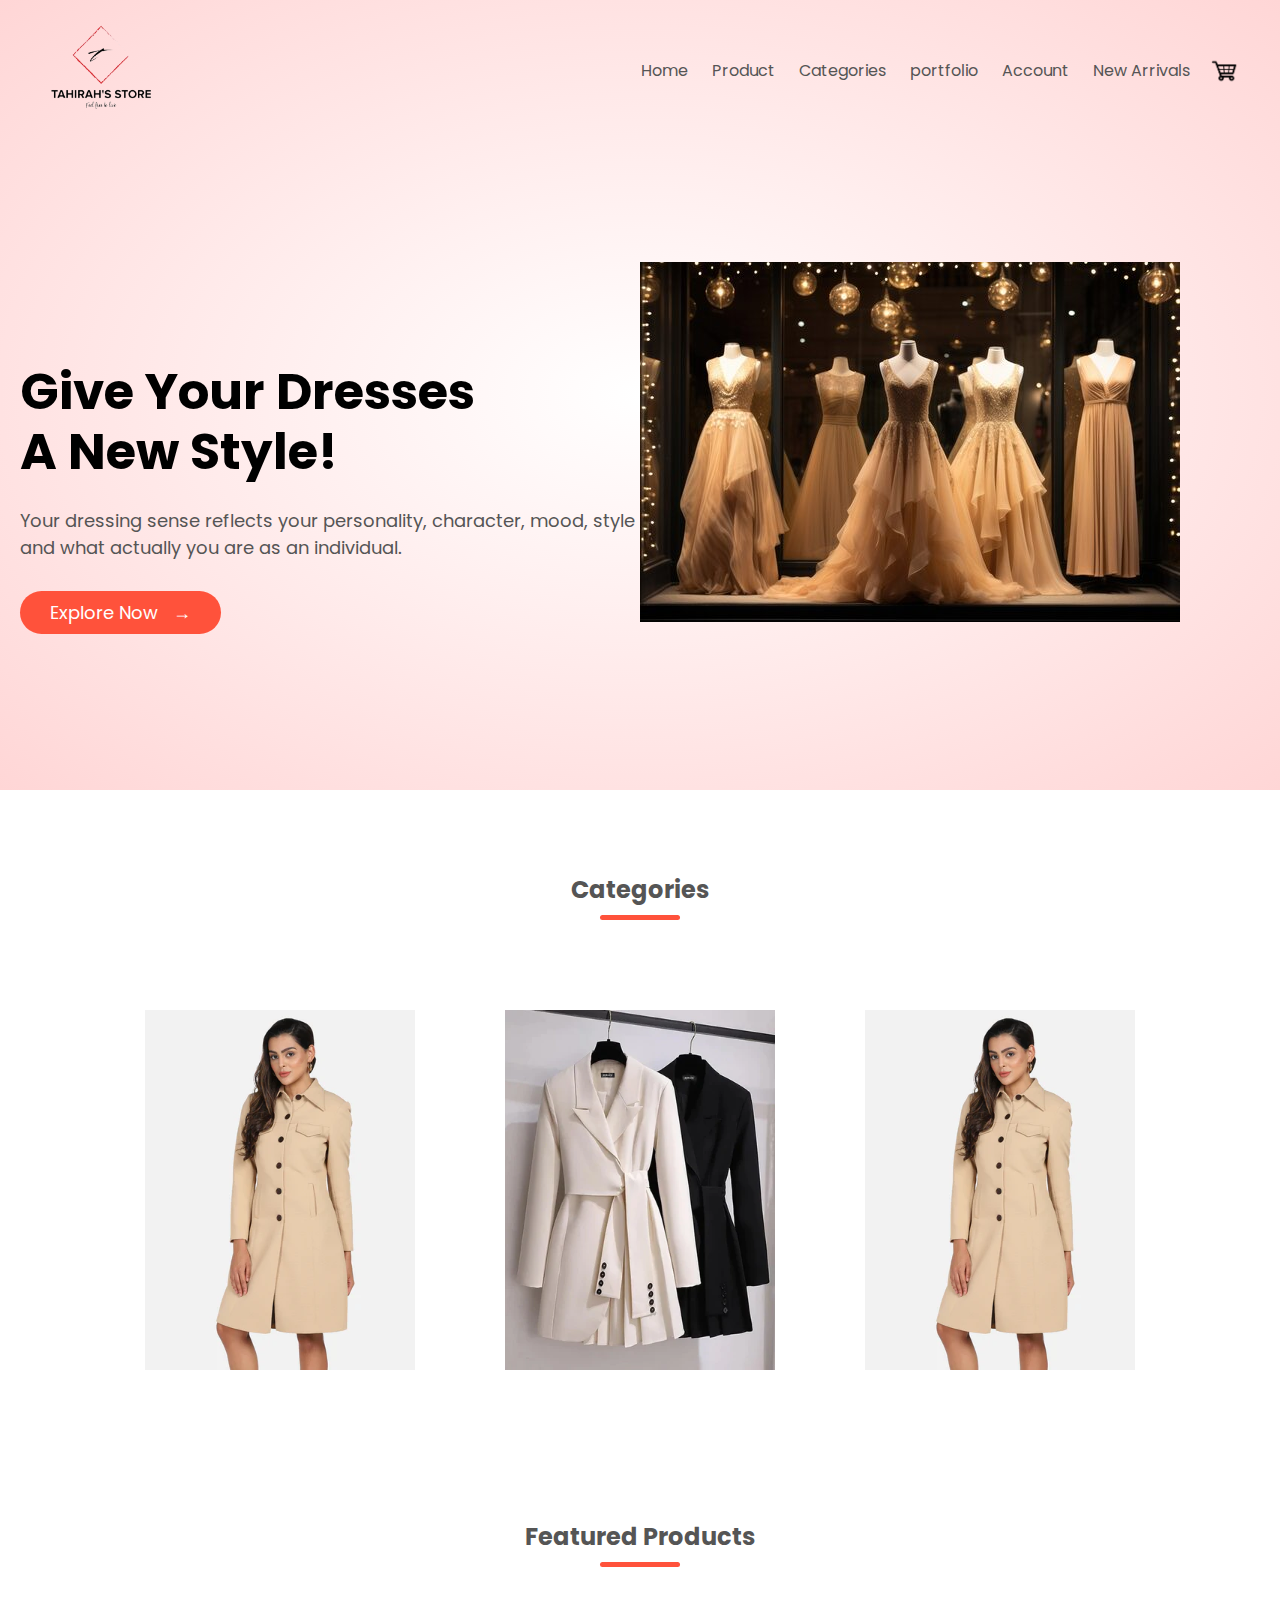
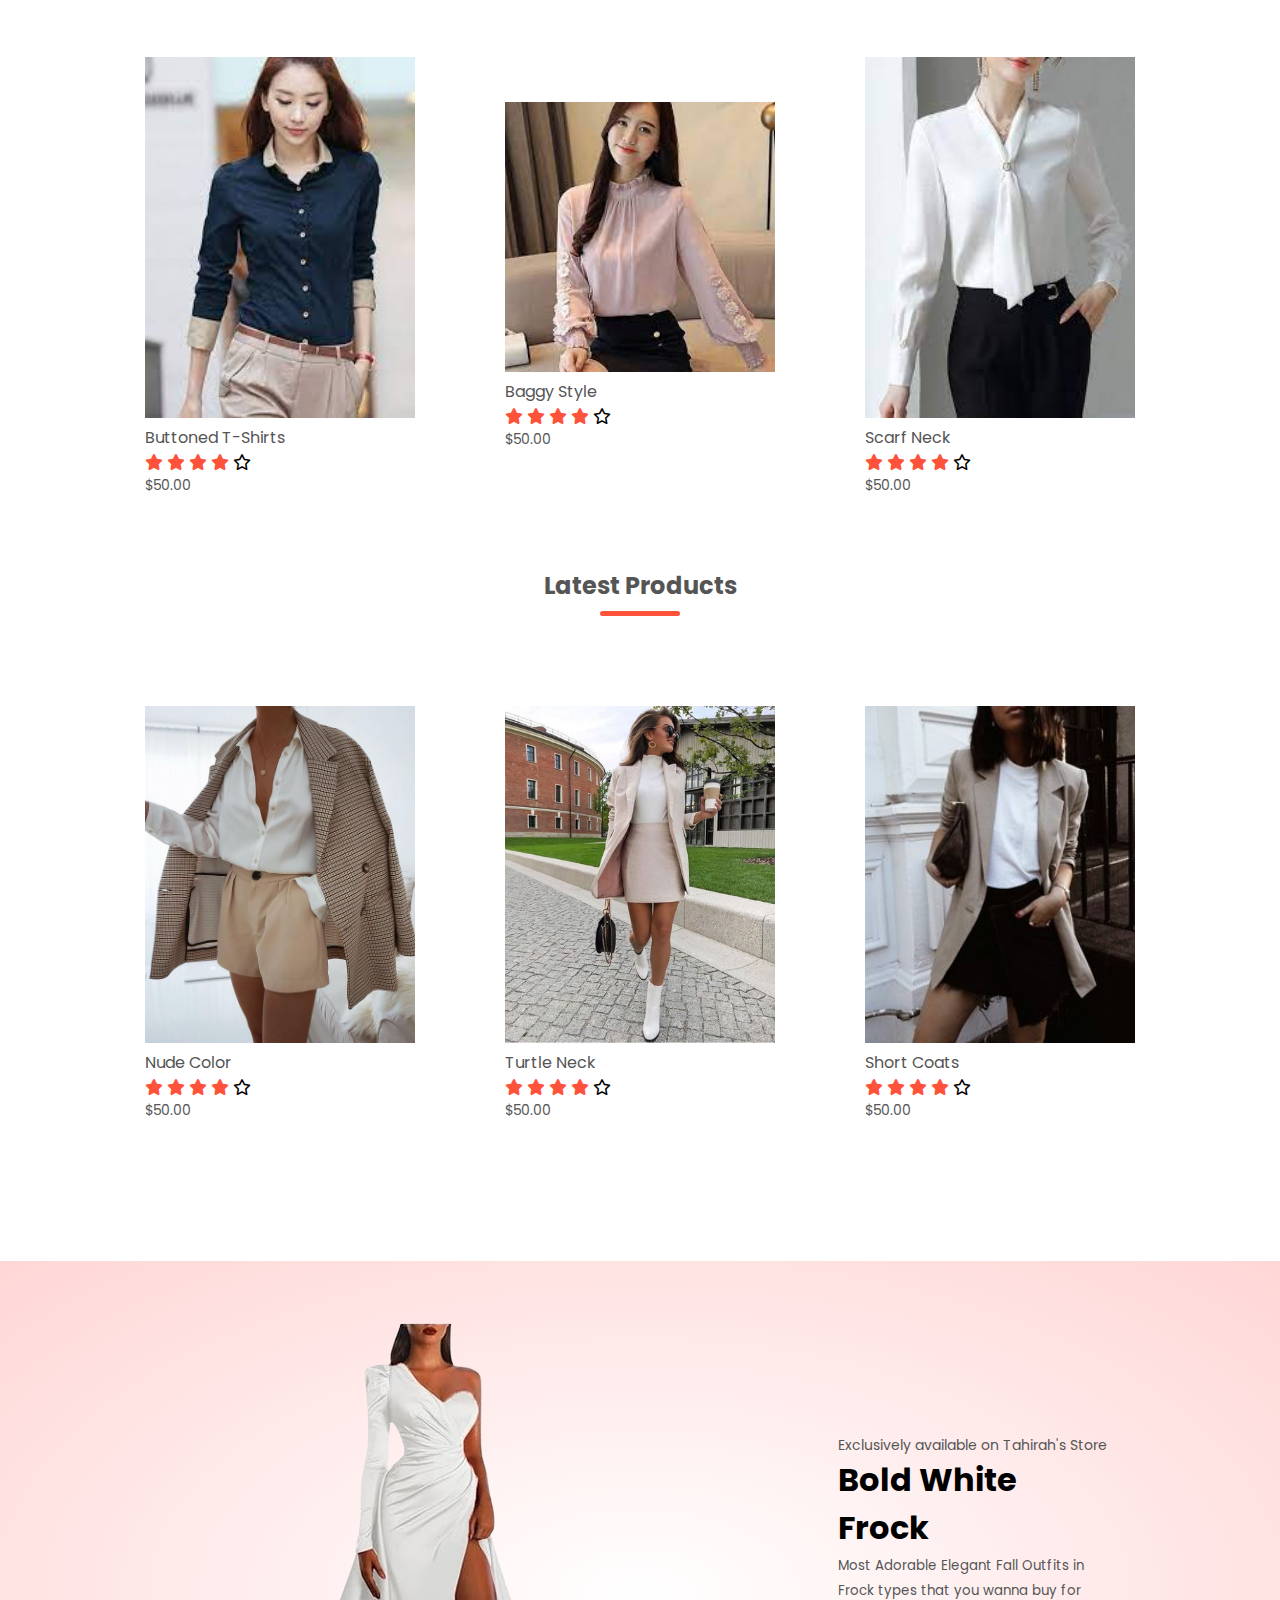
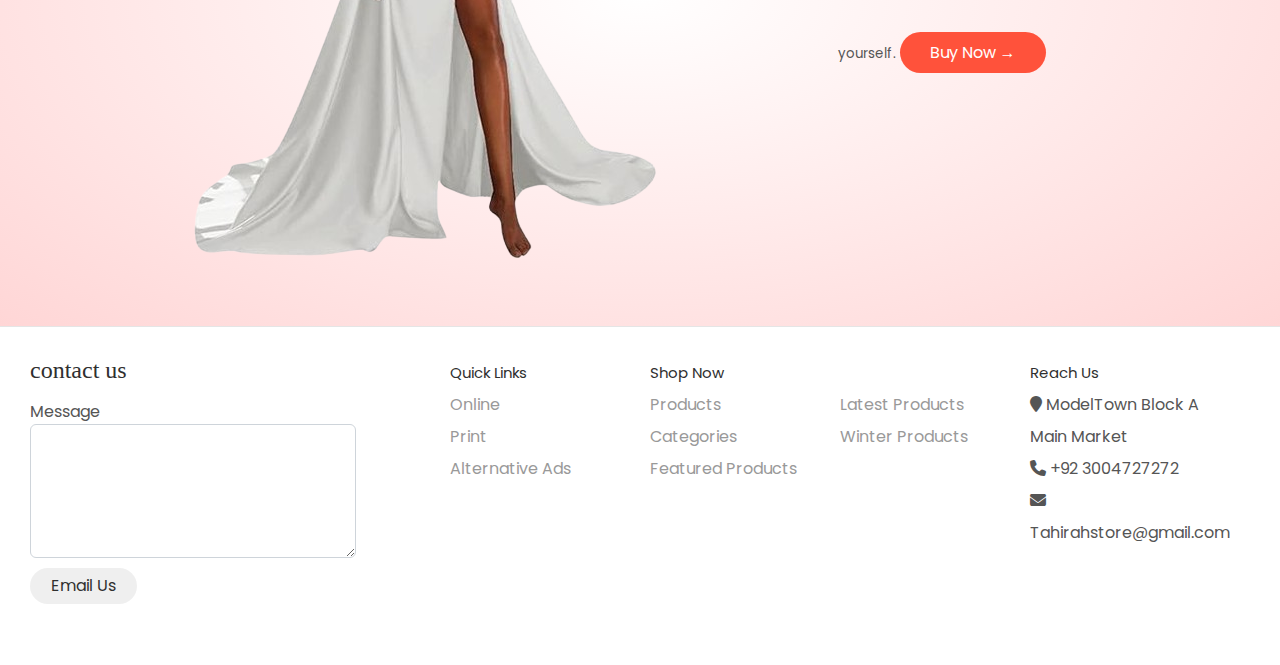
<file: index.html>
<!DOCTYPE html>
<html lang="en">
<head>
    <meta charset="UTF-8">
    <meta name="viewport" content="width=device-width, initial-scale=1.0">
    <title>TAHIRAH's STORE | E-Commerce Design</title>
    <link rel="stylesheet" href="style.css">
    <link rel="preconnect" href="https://fonts.googleapis.com">
<link rel="preconnect" href="https://fonts.gstatic.com" crossorigin>
<link href="https://fonts.googleapis.com/css2?family=Poppins:wght@300;400;500;600;700&display=swap" rel="stylesheet">
<link rel="stylesheet" href="https://cdnjs.cloudflare.com/ajax/libs/font-awesome/6.5.1/css/all.min.css">
</head>
<body>


  <header>
    <div class="header">
        <div class="container">
            <div class="navbar">
                <div class="logo">
                    <img src="logo-removebg-preview.png" alt="Please add picture" width="125px">
                </div>
                <nav>
                    <ul>
                        <li><a href="index.html">Home</a></li>
                        <li><a href="products.html">Product</a></li>
                        <li><a href="categories.html">Categories</a></li>
                        <li><a href="portfolio.html">portfolio</a></li>
                        <li><a href="Account.html">Account</a></li>
                        <li><a href="NewArrivals.html">New Arrivals</a></li>
                    </ul>
                </nav>
                <img src="cart-removebg-preview.png" width="30px" height="30px">
            </div>
            <div class="row ">
                <div class="col-2 Home-heading">
                    <h1>Give Your Dresses<br>A New Style!</h1>
                    <p>Your dressing sense reflects your personality, character, mood, style and what actually you are as an individual.</p>
                    <a href="" class="btn">Explore Now &nbsp; &#8594;</a>
                </div>
                <div class="col-2 heading-first">
                    <img src="i1.jpg" alt="please add image">
                </div>
            </div>
        </div>
        </div>
  </header>
    

  <main>
      <!--featured categories-->
      <div class="categories categories-product">
        <div class="small-container">
            <h2 class="title">Categories</h2>
            <div class="row ">
                <div class="col-4">
                    <img src="i2.jfif" alt="Please add image">
                </div>
                <div class="col-4 ">
                    <img src="i3.jpg" alt="Please add image">
                </div>
                <div class="col-4">
                    <img src="i2.jfif" alt="Please add image">
                </div>
            </div>
        </div>  
    </div>

    <!--featured products-->
    <div class="small-container">
        <h2 class="title">Featured Products</h2>
        <div class="row">
            <div class="col-4">
                <img src="i5.jfif" alt="please add image">
                <h4>Buttoned T-Shirts</h4>
                <div class="rating">
                    <i class="fa-solid fa-star"></i>
                    <i class="fa-solid fa-star"></i>
                    <i class="fa-solid fa-star"></i>
                    <i class="fa-solid fa-star"></i>
                    <i class="fa-regular fa-star"></i>
                </div>
                <p>$50.00</p>
            </div>
            <div class="col-4">
                <img src="i6.jfif" alt="please add image">
                <h4>Baggy Style</h4>
                <div class="rating">
                    <i class="fa-solid fa-star"></i>
                    <i class="fa-solid fa-star"></i>
                    <i class="fa-solid fa-star"></i>
                    <i class="fa-solid fa-star"></i>
                    <i class="fa-regular fa-star"></i>
                </div>
                <p>$50.00</p>
            </div>
            <div class="col-4">
                <img src="i7.jfif" alt="please add image">
                <h4>Scarf Neck</h4>
                <div class="rating">
                    <i class="fa-solid fa-star"></i>
                    <i class="fa-solid fa-star"></i>
                    <i class="fa-solid fa-star"></i>
                    <i class="fa-solid fa-star"></i>
                    <i class="fa-regular fa-star"></i>
                </div>
                <p>$50.00</p>
            </div>
        </div>
        <h2 class="title">Latest Products</h2>
        <div class="row">
            <div class="col-4">
                <img src="i10.jpg" alt="please add image">
                <h4>Nude Color</h4>
                <div class="rating">
                    <i class="fa-solid fa-star"></i>
                    <i class="fa-solid fa-star"></i>
                    <i class="fa-solid fa-star"></i>
                    <i class="fa-solid fa-star"></i>
                    <i class="fa-regular fa-star"></i>
                </div>
                <p>$50.00</p>
            </div>
            <div class="col-4">
                <img src="i8.jfif" alt="please add image">
                <h4>Turtle Neck</h4>
                <div class="rating">
                    <i class="fa-solid fa-star"></i>
                    <i class="fa-solid fa-star"></i>
                    <i class="fa-solid fa-star"></i>
                    <i class="fa-solid fa-star"></i>
                    <i class="fa-regular fa-star"></i>
                </div>
                <p>$50.00</p>
            </div>
            <div class="col-4">
                <img src="i9.jpg" alt="please add image">
                <h4>Short Coats</h4>
                <div class="rating">
                    <i class="fa-solid fa-star"></i>
                    <i class="fa-solid fa-star"></i>
                    <i class="fa-solid fa-star"></i>
                    <i class="fa-solid fa-star"></i>
                    <i class="fa-regular fa-star"></i>
                </div>
                <p>$50.00</p>
            </div>
        </div>
    </div>
<!--exclusive products-->
<div class="offer">
    <div class="small-container">
        <div class="row">
            <div class="col-2">
                <img src="i11-removebg-preview.png" alt="please add image" class="offer-img">
            </div>
            <div class="col-4">
            <p>Exclusively available on Tahirah's Store</p>
            <h1>Bold White Frock</h1>
            <small>Most Adorable Elegant Fall Outfits in Frock types that you wanna buy for yourself.</small>
            <a href="" class="btn">Buy Now &#8594;</a>
            </div>
        </div>
    </div>
</div>


  </main>
  

<!--footer-->

<footer class="footer">
    <div class="footer__addr">
      <h1 class="footer__logo">Contact Us</h1>
          
      <p class="mt-5" >Message</p>
      <textarea class="form-control" id="message" name="message" rows="5"></textarea>
      
      <address>
       
            
        <a class="footer__btn" href="mailto:example@gmail.com">Email Us</a>
      </address>
    </div>
    
    <ul class="footer__nav">
      <li class="nav__item">
        <h2 class="nav__title">Quick Links</h2>
  
        <ul class="nav__ul">
          <li>
            <a href="#">Online</a>
          </li>
  
          <li>
            <a href="#">Print</a>
          </li>
              
          <li>
            <a href="#">Alternative Ads</a>
          </li>
        </ul>
      </li>
      
      <li class="nav__item nav__item--extra">
        <h2 class="nav__title">Shop Now</h2>
        
        <ul class="nav__ul nav__ul--extra">
          <li>
            <a href="#">Products</a>
          </li>
          
          <li>
            <a href="#">Categories</a>
          </li>
          <li>
            <a href="#">Featured Products</a>
          </li>
          <li>
            <a href="#">Latest Products</a>
          </li>
          <li>
            <a href="#">Winter Products</a>
          </li>
          
         
          
          
        </ul>
      </li>
      
      <li class="nav__item">
        <h2 class="nav__title">Reach Us</h2>
        
        <div class="mb-2">
            <p>
                <i class="fa fa-map-marker"></i> ModelTown Block A Main Market
            </p>
        </div>
        <div class="mb-2">
            <a href="" class="text-white">
                <i class="fa fa-phone"></i> +92 3004727272
            </a>
        </div>
        <div class="mb-2">
            <a href="" class="text-white">
                <i class="fa fa-envelope"></i> Tahirahstore@gmail.com
            </a>
        </div>
      </li>
    </ul>
    
   
    </div>
  </footer>


</body>
</html>
</file>
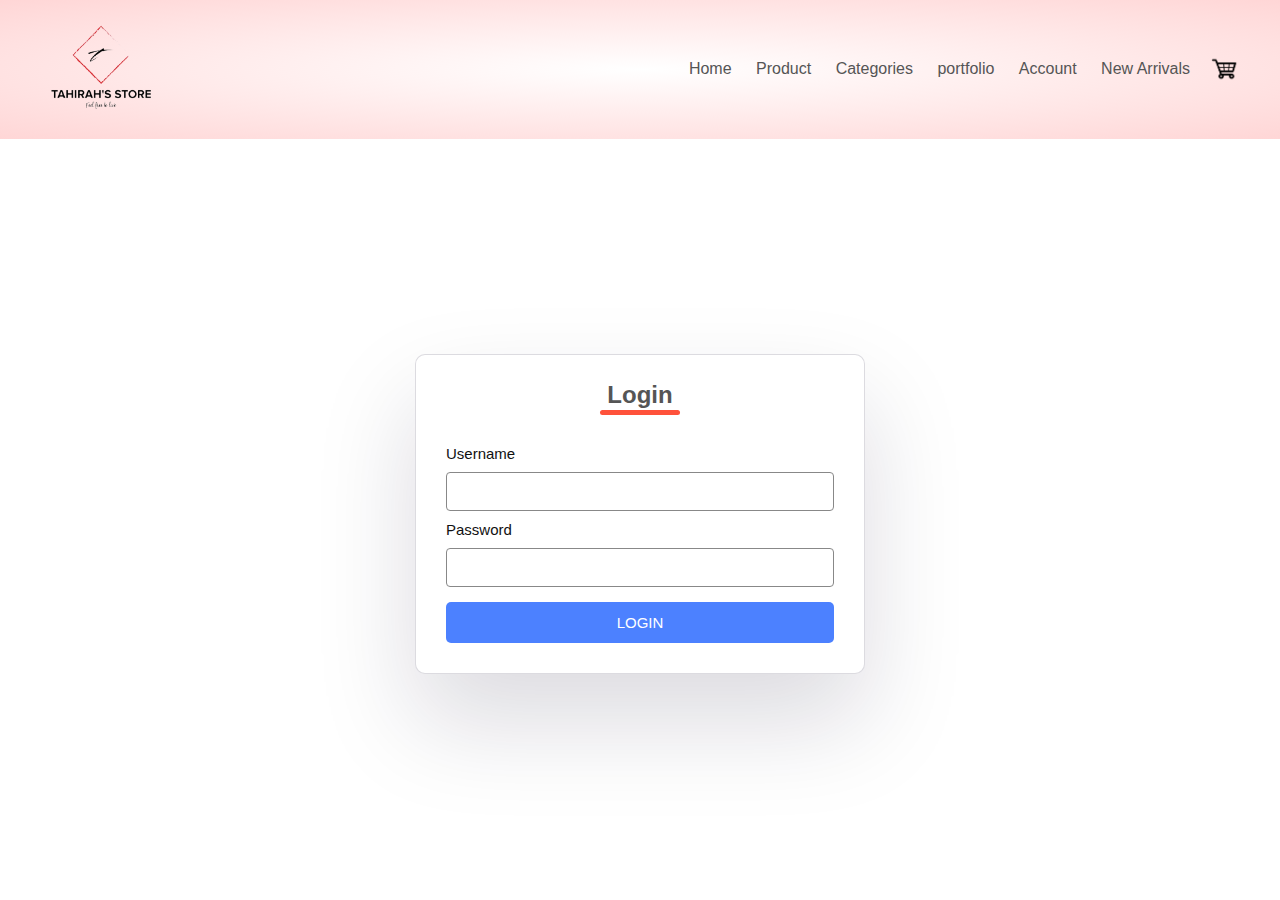
<file: Account.html>
<!DOCTYPE html>
<html lang="en">

<head>
    <meta charset="UTF-8">
    <meta name="viewport" content="width=device-width, initial-scale=1.0">
    <title>TAHIRAH's STORE | E-Commerce Design</title>
    <link rel="stylesheet" href="style-login.css">
    
   
    <link rel="stylesheet" href="https://cdnjs.cloudflare.com/ajax/libs/font-awesome/4.7.0/css/font-awesome.min.css">
</head>

<body>
    <div class="header">
        <div class="container">
            <div class="navbar">
                <div class="logo">
                    <img src="logo-removebg-preview.png" alt="Please add picture" width="125px">
                </div>
                <nav>
                    <ul>
                        <li><a href="index.html">Home</a></li>
                        <li><a href="products.html">Product</a></li>
                        <li><a href="categories.html">Categories</a></li>
                        <li><a href="portfolio.html">portfolio</a></li>
                        <li><a href="Account.html">Account</a></li>
                        <li><a href="NewArrivals.html">New Arrivals</a></li>

                        
                    </ul>
                </nav>
                <img src="cart-removebg-preview.png" width="30px" height="30px">
            </div>

            <!--contact-->
            <div class="small-container">
                 <div class="login-form">
                    <h2 class="title">Login</h2>
                    <div class="form-input">
                      <label for="username">Username</label>
                      <input type="text" id="username">
                    </div>
                    <div class="form-input">
                      <label for="password">Password</label>
                      <input type="password" id="password">
                    </div>
                   
                    <div class="form-input">
                      <button id="login-btn">Login</button>
                    </div>
                  </div>

            </div>
                

                  
                   
</body>

</html>
</file>
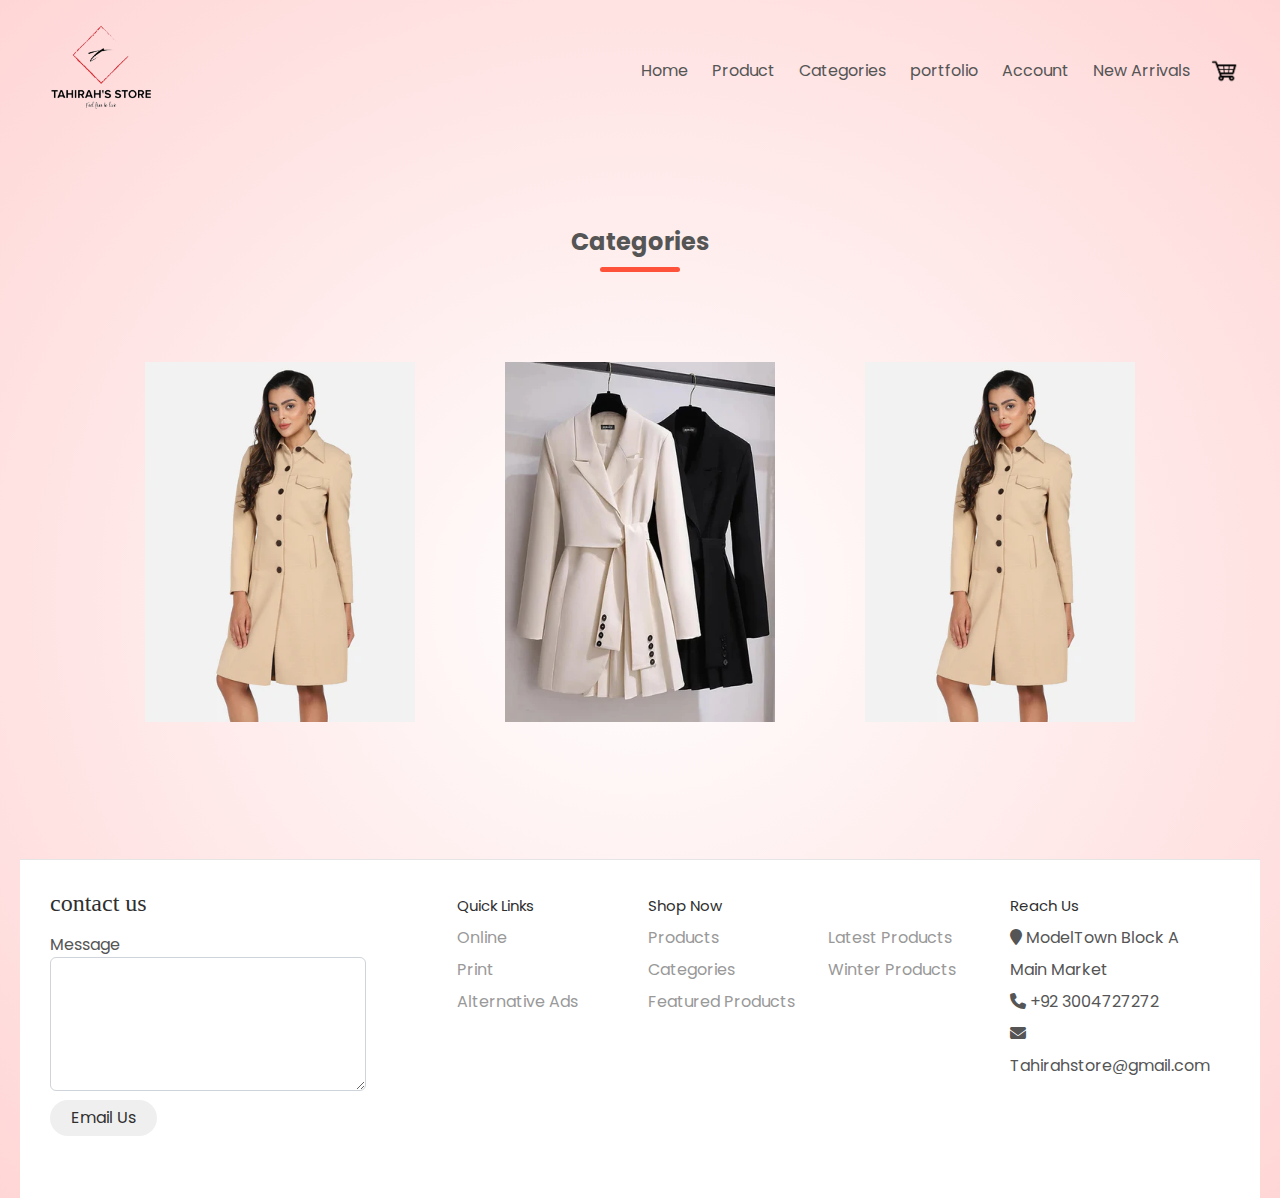
<file: categories.html>
<!DOCTYPE html>
<html lang="en">
<head>
    <meta charset="UTF-8">
    <meta name="viewport" content="width=device-width, initial-scale=1.0">
    <title>Category Page</title>
    <link rel="stylesheet" href="style.css">
    <link rel="preconnect" href="https://fonts.googleapis.com">
<link rel="preconnect" href="https://fonts.gstatic.com" crossorigin>
<link href="https://fonts.googleapis.com/css2?family=Poppins:wght@300;400;500;600;700&display=swap" rel="stylesheet">
<link rel="stylesheet" href="https://cdnjs.cloudflare.com/ajax/libs/font-awesome/6.5.1/css/all.min.css">
</head>
<body>
    <div class="header">
    <div class="container">
        <div class="navbar">
            <div class="logo">
                <img src="logo-removebg-preview.png" alt="Please add picture" width="125px">
            </div>
            <nav>
                <ul>
                    <li><a href="index.html">Home</a></li>
                        <li><a href="products.html">Product</a></li>
                        <li><a href="categories.html">Categories</a></li>
                        <li><a href="portfolio.html">portfolio</a></li>
                        <li><a href="Account.html">Account</a></li>
                        <li><a href="NewArrivals.html">New Arrivals</a></li>

                </ul>
            </nav>
            <img src="cart-removebg-preview.png" width="30px" height="30px">
        </div>
    <!--featured categories-->
    <div class="categories">
        <div class="small-container">
            <h2 class="title">Categories</h2>
            <div class="row">
                <div class="col-4">
                    <img src="i2.jfif" alt="Please add image">
                </div>
                <div class="col-4">
                    <img src="i3.jpg" alt="Please add image">
                </div>
                <div class="col-4">
                    <img src="i2.jfif" alt="Please add image">
                </div>
            </div>
        </div>  
    </div>


   
<!--footer-->

<footer class="footer">
    <div class="footer__addr">
      <h1 class="footer__logo">Contact Us</h1>
          
      <p class="mt-5" >Message</p>
      <textarea class="form-control" id="message" name="message" rows="5"></textarea>
      
      <address>
       
            
        <a class="footer__btn" href="mailto:example@gmail.com">Email Us</a>
      </address>
    </div>
    
    <ul class="footer__nav">
      <li class="nav__item">
        <h2 class="nav__title">Quick Links</h2>
  
        <ul class="nav__ul">
          <li>
            <a href="#">Online</a>
          </li>
  
          <li>
            <a href="#">Print</a>
          </li>
              
          <li>
            <a href="#">Alternative Ads</a>
          </li>
        </ul>
      </li>
      
      <li class="nav__item nav__item--extra">
        <h2 class="nav__title">Shop Now</h2>
        
        <ul class="nav__ul nav__ul--extra">
          <li>
            <a href="#">Products</a>
          </li>
          
          <li>
            <a href="#">Categories</a>
          </li>
          <li>
            <a href="#">Featured Products</a>
          </li>
          <li>
            <a href="#">Latest Products</a>
          </li>
          <li>
            <a href="#">Winter Products</a>
          </li>
          
         
          
          
        </ul>
      </li>
      
      <li class="nav__item">
        <h2 class="nav__title">Reach Us</h2>
        
        <div class="mb-2">
            <p>
                <i class="fa fa-map-marker"></i> ModelTown Block A Main Market
            </p>
        </div>
        <div class="mb-2">
            <a href="" class="text-white">
                <i class="fa fa-phone"></i> +92 3004727272
            </a>
        </div>
        <div class="mb-2">
            <a href="" class="text-white">
                <i class="fa fa-envelope"></i> Tahirahstore@gmail.com
            </a>
        </div>
      </li>
    </ul>
    
   
    </div>
  </footer>
</body>
</html>
</file>
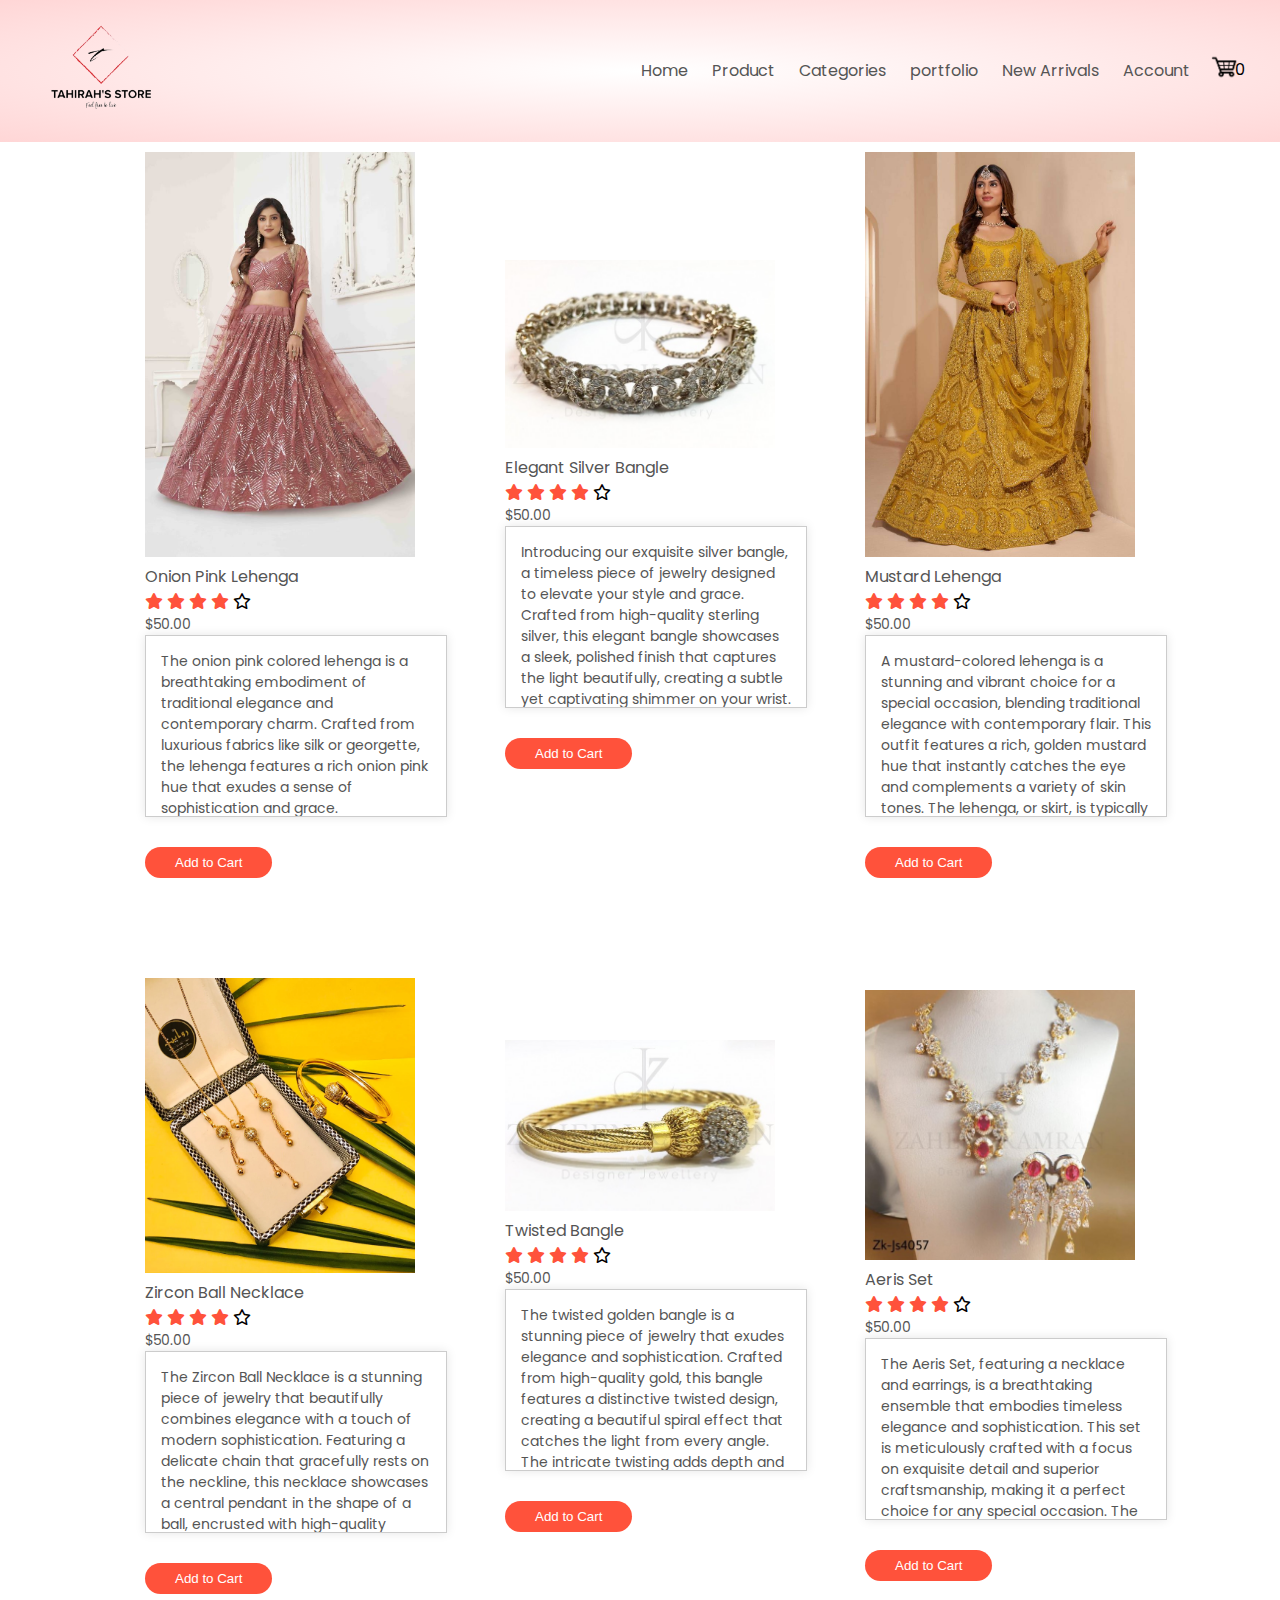
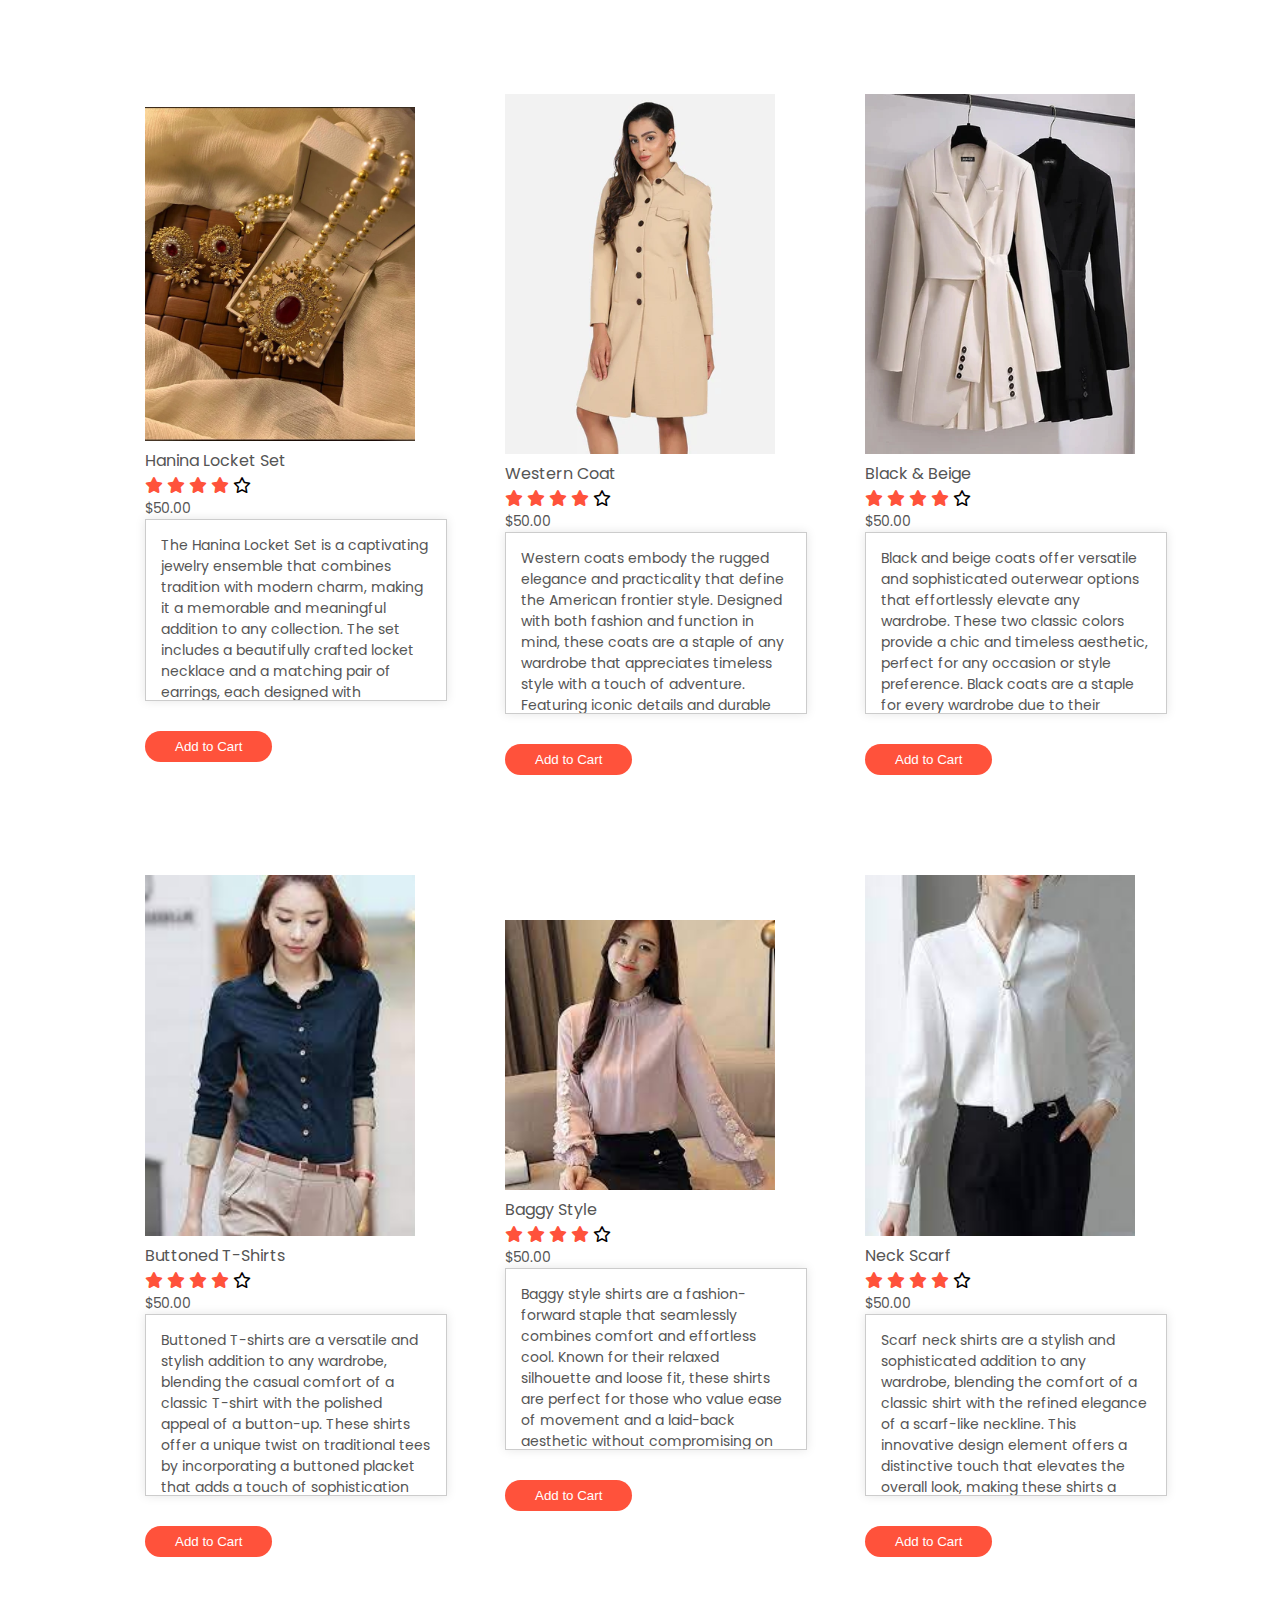
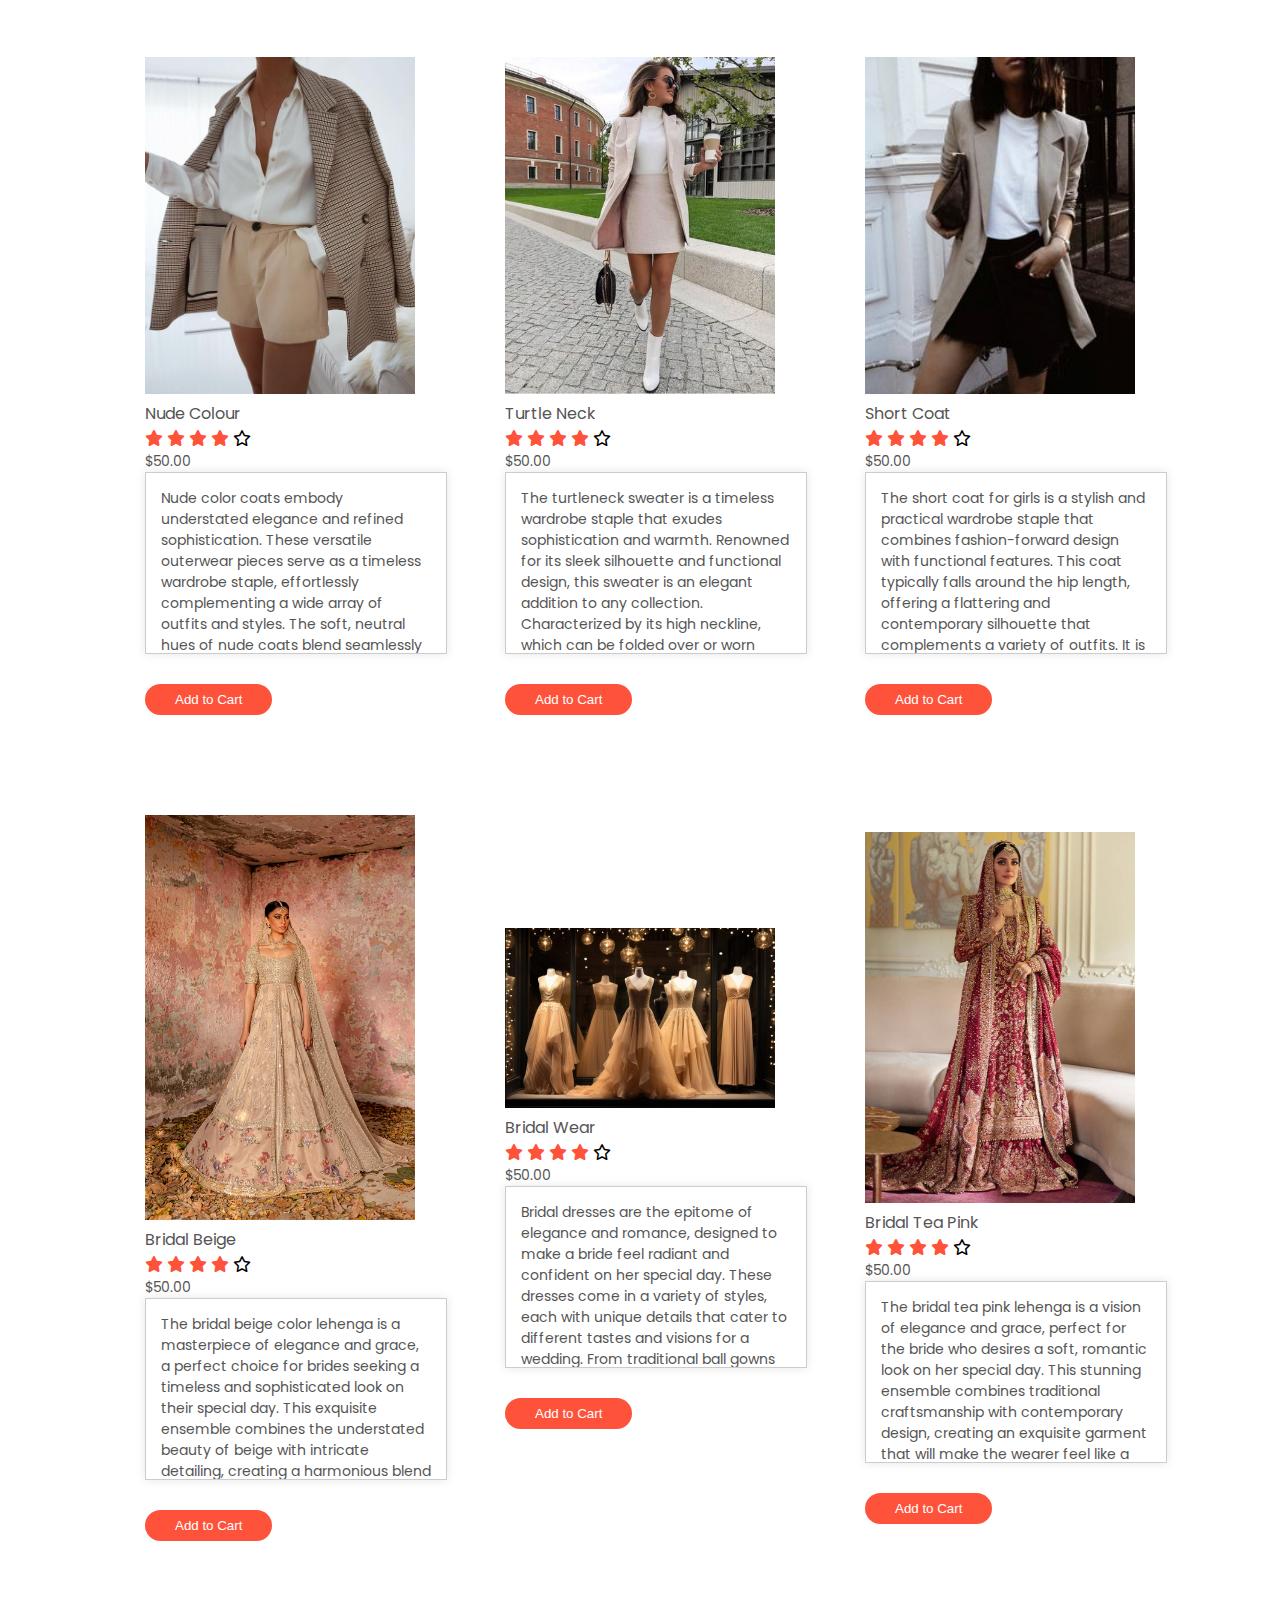
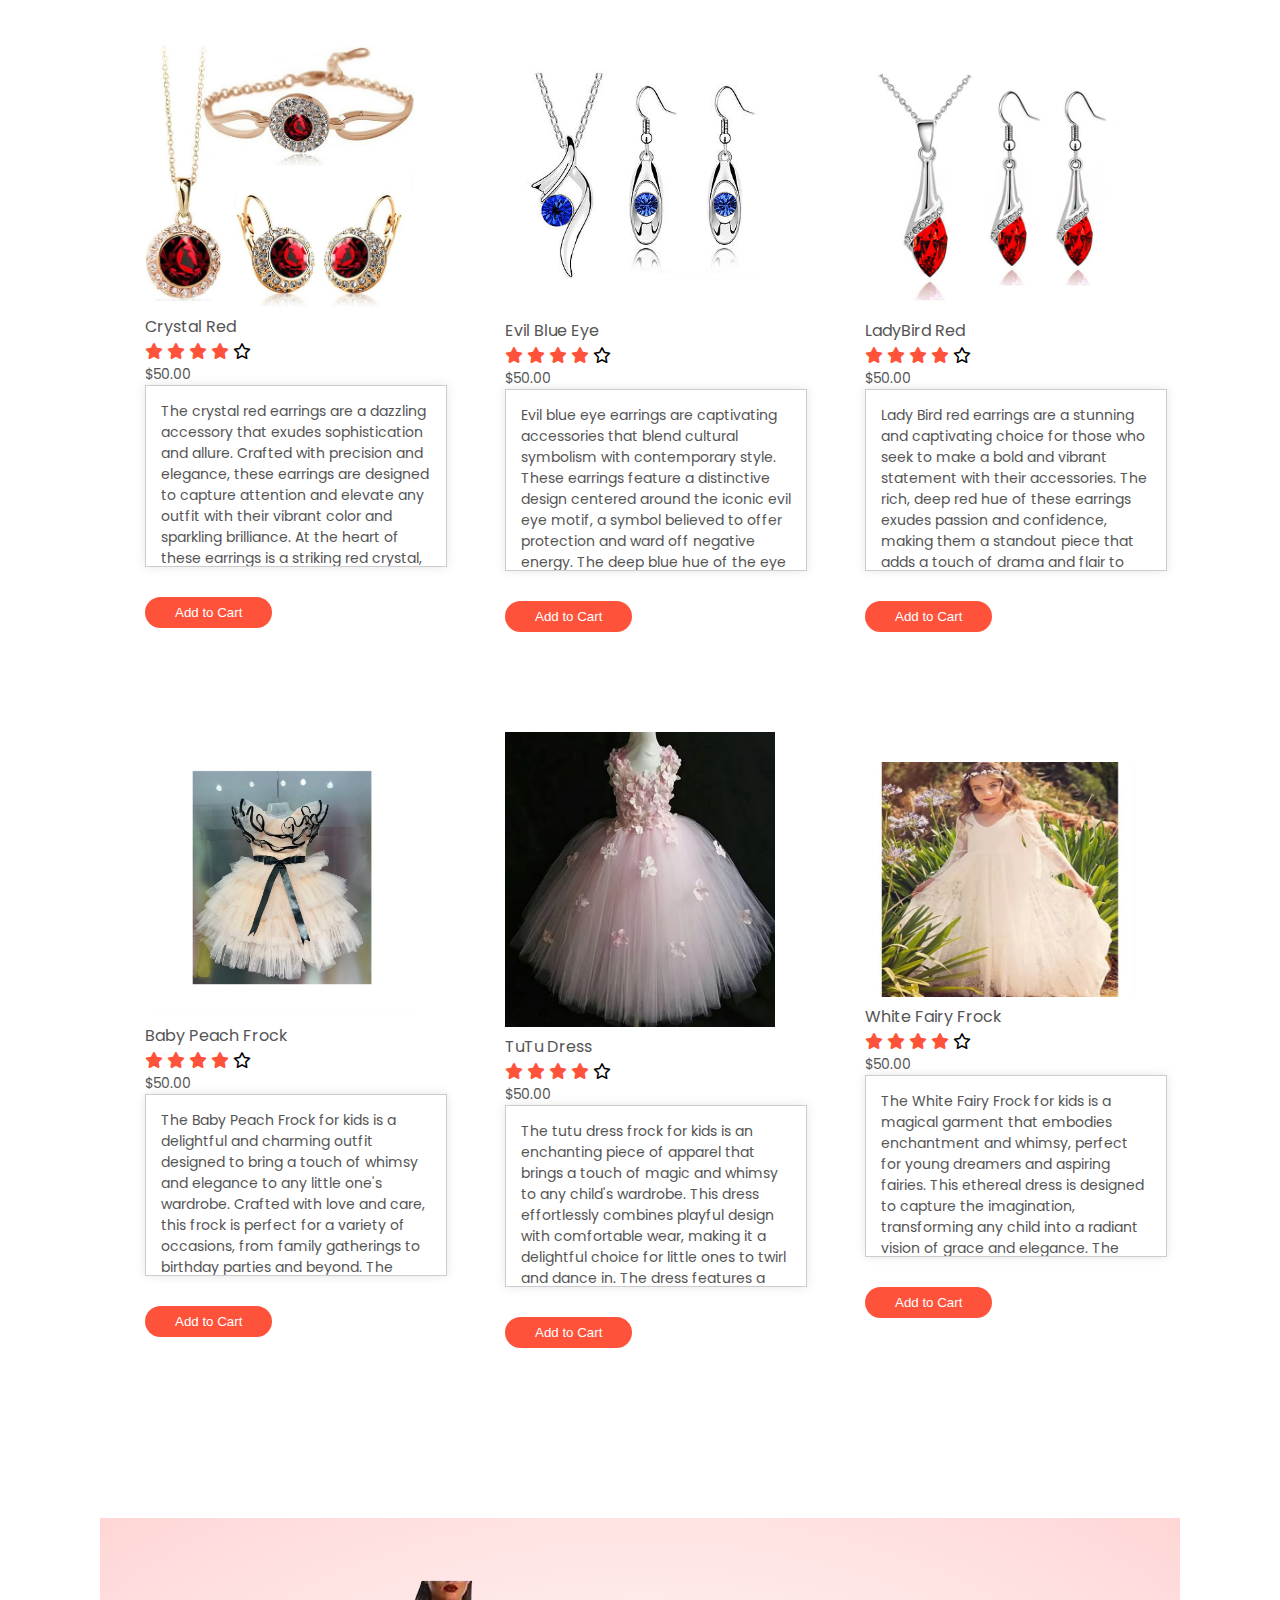
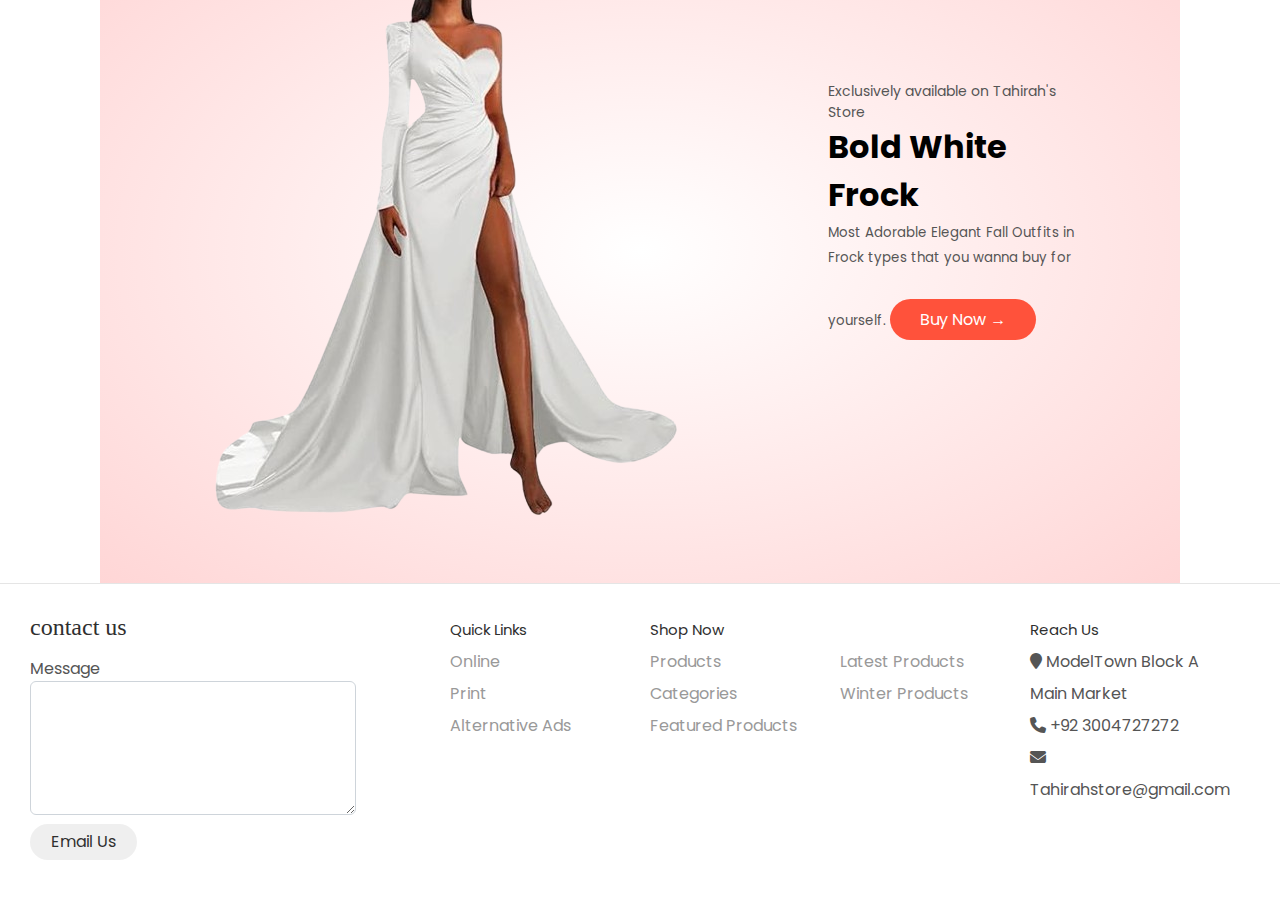
<file: NewArrivals.html>
<!DOCTYPE html>
<html lang="en">
<head>
    <meta charset="UTF-8">
    <meta name="viewport" content="width=device-width, initial-scale=1.0">
    <title>New Arrivals</title>
    <link rel="stylesheet" href="style.css">
    <link rel="preconnect" href="https://fonts.googleapis.com">
<link rel="preconnect" href="https://fonts.gstatic.com" crossorigin>
<link href="https://fonts.googleapis.com/css2?family=Poppins:wght@300;400;500;600;700&display=swap" rel="stylesheet">
<link rel="stylesheet" href="https://cdnjs.cloudflare.com/ajax/libs/font-awesome/6.5.1/css/all.min.css">

<script>
    document.addEventListener("DOMContentLoaded", function() {
        // Get all the "Add to Cart" buttons
        const addToCartButtons = document.querySelectorAll('.add-to-cart-btn');

        // Get the cart count element
        const cartCountElement = document.getElementById('cartAmountTopRight');

        // Initialize cart count
        let cartCount = 0;

        // Function to handle click on "Add to Cart" button
        function addToCartClicked(event) {
            // Prevent the default action of the button
            event.preventDefault();
            
            // Get the product name from the data-product attribute
            const productName = event.target.getAttribute('data-product');
            
            // Increment cart count
            cartCount++;
            
            // Update cart count displayed in the cart icon
            cartCountElement.textContent = cartCount;
        }

        // Add click event listeners to each "Add to Cart" button
        addToCartButtons.forEach(function(button) {
            button.addEventListener('click', addToCartClicked);
        });
    });
</script>
</head>
<body>

    <!-- header -->
    <header>
        <div class="header">
            <div class="container">
                <div class="navbar">
                    <div class="logo">
                        <img src="logo-removebg-preview.png" alt="Please add picture" width="125px">
                    </div>
                    <nav>
                        <ul>
                            <li><a href="index.html">Home</a></li>
                        <li><a href="products.html">Product</a></li>
                        <li><a href="categories.html">Categories</a></li>
                        <li><a href="portfolio.html">portfolio</a></li>
                        <li><a href="NewArrivals.html">New Arrivals</a></li>
                        <li><a href="Account.html">Account</a></li>
                        </ul>
                    </nav>
<!-- Cart Icon with cart image and cart count -->
<!-- Cart Icon with cart count and cart image -->
<a class="nav-link" href="#" id="cartIcon">
    <span class="cart-count" id="cartAmountTopRight">0</span>
    <img src="cart-removebg-preview.png" width="30px" height="30px" alt="Cart">
</a>

                </div>

    </header>


        <!-- main  -->
        <main>
            <div class="small-container">
                <div class="row">
                    <div class="col-4">
                        <img src="image_zoom.jpeg" alt="please add image">
                        <h4>Onion Pink Lehenga</h4>
                        <div class="rating">
                            <i class="fa-solid fa-star"></i>
                            <i class="fa-solid fa-star"></i>
                            <i class="fa-solid fa-star"></i>
                            <i class="fa-solid fa-star"></i>
                            <i class="fa-regular fa-star"></i>
                        </div>
                        <p>$50.00</p>
                        <div class="scrollable-content">
                            <p>The onion pink colored lehenga is a breathtaking embodiment of traditional elegance and contemporary charm. Crafted from luxurious fabrics like silk or georgette, the lehenga features a rich onion pink hue that exudes a sense of sophistication and grace.</p>
                            <p>The skirt boasts intricate embroidery or embellishments, such as delicate zari work, mirror work, or sequins, artfully adorning the surface with patterns inspired by Indian heritage. These ornate details add depth and texture, creating a mesmerizing play of light and shade that catches the eye with every movement. The blouse, tailored to perfection, complements the lehenga with its flattering fit and exquisite craftsmanship. The onion pink shade extends to the blouse, creating a seamless, harmonious look. The neckline and sleeves might be adorned with coordinated embroidery, highlighting the wearer's décolletage and arms elegantly. Whether you choose a sleeveless, short-sleeved, or full-sleeved style, each option enhances the ensemble's allure.</p>
                            <p>The dupatta, the final touch to this beautiful lehenga set, is a flowing masterpiece in onion pink. It may feature delicate embellishments along the edges, such as intricate border work or fine embroidery, adding an extra layer of charm. Draped gracefully over the shoulder or around the waist, the dupatta completes the ensemble with a touch of ethereal beauty. Paired with traditional jewelry and accessories, the onion pink colored lehenga transforms the wearer into a vision of timeless beauty, making it a perfect choice for weddings, festivals, or any special occasion.</p>
                        </div>
                        
                    
                        <!-- Add to Cart button -->
<!-- Add to Cart button -->
<button class="add-to-cart-btn" data-product="Onion Pink Lehenga">Add to Cart</button>

                    </div>
                    <div class="col-4">
                        <img src="Capture.PNG" alt="please add image">
                        <h4>Elegant Silver Bangle</h4>
                        <div class="rating">
                            <i class="fa-solid fa-star"></i>
                            <i class="fa-solid fa-star"></i>
                            <i class="fa-solid fa-star"></i>
                            <i class="fa-solid fa-star"></i>
                            <i class="fa-regular fa-star"></i>
                        </div>
                        <p>$50.00</p>
                        <div class="scrollable-content">
                            <p>Introducing our exquisite silver bangle, a timeless piece of jewelry designed to elevate your style and grace. Crafted from high-quality sterling silver, this elegant bangle showcases a sleek, polished finish that captures the light beautifully, creating a subtle yet captivating shimmer on your wrist.

                                The bangle's minimalist design is a celebration of understated luxury, offering a versatile accessory that effortlessly complements any outfit, from casual ensembles to sophisticated evening wear. Its classic silhouette features a smooth, seamless surface that embraces your wrist with a comfortable, custom fit.
                                
                                Delicate yet durable, the bangle boasts a refined thickness that exudes a sense of strength and sophistication. Its lightweight construction ensures easy wear and all-day comfort, making it an ideal choice for both everyday use and special occasions.
                                
                                This silver bangle's design pays homage to traditional craftsmanship while incorporating modern touches, resulting in a piece that seamlessly blends heritage and contemporary style. Its simple elegance is enhanced by its ability to stack gracefully with other bangles or bracelets, allowing for personalized expression and versatility.
                                
                                Whether you choose to wear it alone or as part of a curated arm stack, our silver bangle is a symbol of refined taste and enduring quality. It makes for a thoughtful gift for a loved one or a luxurious treat for yourself. Elevate your jewelry collection with this stunning silver bangle, and experience the timeless beauty it brings to every moment.
                                </p>
                        </div>
                        <button class="add-to-cart-btn" data-product="Elegant Silver Bangle">Add to Cart</button>

                    </div>
                    <div class="col-4">
                        <img src="image_zoom (1).jpeg" alt="please add image">
                        <h4>Mustard Lehenga</h4>
                        <div class="rating">
                            <i class="fa-solid fa-star"></i>
                            <i class="fa-solid fa-star"></i>
                            <i class="fa-solid fa-star"></i>
                            <i class="fa-solid fa-star"></i>
                            <i class="fa-regular fa-star"></i>
                        </div>
                        <p>$50.00</p>
                        <div class="scrollable-content">
                            <p>A mustard-colored lehenga is a stunning and vibrant choice for a special occasion, blending traditional elegance with contemporary flair. This outfit features a rich, golden mustard hue that instantly catches the eye and complements a variety of skin tones. The lehenga, or skirt, is typically crafted from luxurious fabrics such as silk, velvet, or satin, offering a beautiful sheen and drape.

                                The blouse, often known as the choli, can be designed in a contrasting or complementary shade to the mustard color, with intricate embroidery, beadwork, or sequins adding a touch of glamour. It may have a deep neckline or intricate back design, depending on your personal style preference. The lehenga itself is adorned with stunning embellishments like zari work, mirror work, or intricate thread embroidery, enhancing the overall richness of the ensemble.
                                
                                A flowing dupatta in the same or a contrasting hue accompanies the lehenga, providing an elegant touch and versatile styling options. It may feature delicate borders or embroidery that echo the designs on the lehenga and blouse.
                                
                                Accessorized with traditional jewelry such as statement earrings, necklaces, and bangles, as well as matching footwear and a stylish clutch, the mustard-colored lehenga creates a striking look perfect for weddings, festive occasions, or any celebration where you want to make a memorable impression. This outfit exudes sophistication and warmth, making it a timeless choice for those who appreciate classic yet bold fashion statements.
                                </p>
                        </div>
                        <button class="add-to-cart-btn" data-product="Mustard Lehenga">Add to Cart</button>

                    </div>
                    
                </div>
                
                <div class="row">
                    
                    <div class="col-4">
                        <img src="WhatsAppImage2023-09-22at12.22.47PM_1800x1800.webp" alt="please add image">
                        <h4>Zircon Ball Necklace</h4>
                        <div class="rating">
                            <i class="fa-solid fa-star"></i>
                            <i class="fa-solid fa-star"></i>
                            <i class="fa-solid fa-star"></i>
                            <i class="fa-solid fa-star"></i>
                            <i class="fa-regular fa-star"></i>
                        </div>
                        <p>$50.00</p>
                        <div class="scrollable-content">
                            <p>The Zircon Ball Necklace is a stunning piece of jewelry that beautifully combines elegance with a touch of modern sophistication. Featuring a delicate chain that gracefully rests on the neckline, this necklace showcases a central pendant in the shape of a ball, encrusted with high-quality zircon stones. The stones catch the light brilliantly, adding a sparkling, radiant touch to your ensemble.

                                The ball pendant itself is crafted with exceptional attention to detail, offering a smooth, polished surface that enhances the luminosity of the zircons. Its design is both timeless and contemporary, making it a versatile accessory suitable for various occasions, from everyday wear to special events.
                                
                                The necklace is made from durable, precious metals such as sterling silver or gold, providing lasting quality and comfort for all-day wear. The chain's length is adjustable, allowing you to customize the fit for your preferred style and neckline.
                                
                                Whether you're dressing up for a night out or adding a touch of luxury to your daily outfit, the Zircon Ball Necklace elevates your look with its graceful allure. Its minimalist yet eye-catching design makes it a perfect gift for loved ones or a delightful treat for yourself.
                                
                                With the Zircon Ball Necklace, experience the beauty of simplicity fused with dazzling brilliance, a combination sure to turn heads and evoke compliments wherever you go.
                                </p>
                        </div>
                        <button class="add-to-cart-btn" data-product="Zircon Ball Necklace">Add to Cart</button>

                    </div>
                    <div class="col-4">
                        <img src="Capture1.PNG" alt="please add image">
                        <h4>Twisted Bangle</h4>
                        <div class="rating">
                            <i class="fa-solid fa-star"></i>
                            <i class="fa-solid fa-star"></i>
                            <i class="fa-solid fa-star"></i>
                            <i class="fa-solid fa-star"></i>
                            <i class="fa-regular fa-star"></i>
                        </div>
                        <p>$50.00</p>
                        <div class="scrollable-content">
                            <p>The twisted golden bangle is a stunning piece of jewelry that exudes elegance and sophistication. Crafted from high-quality gold, this bangle features a distinctive twisted design, creating a beautiful spiral effect that catches the light from every angle. The intricate twisting adds depth and dimension to the piece, making it a unique and eye-catching accessory.

                                The smooth finish of the gold enhances its luxurious appeal, providing a warm and radiant glow against the skin. The bangle is designed to be comfortable and lightweight, allowing it to be worn effortlessly for any occasion. Its timeless design makes it a versatile accessory that can complement a variety of outfits, from casual daytime attire to formal evening wear.
                                
                                The twisted golden bangle can be worn alone as a statement piece or stacked with other bangles and bracelets for a more eclectic look. Its classic appeal ensures that it remains a cherished addition to any jewelry collection, suitable for gifting on special occasions such as anniversaries, birthdays, or other milestones.
                                
                                This bangle is a celebration of craftsmanship and beauty, embodying both tradition and contemporary style. Its enduring design is a testament to the artistry involved in creating a piece that is not only visually striking but also a symbol of grace and refinement. Whether as a gift or a personal indulgence, the twisted golden bangle is a treasure that brings joy and adds a touch of glamour to any ensemble.
                                </p>
                            <p>The dupatta, the final touch to this beautiful lehenga set, is a flowing masterpiece in onion pink. It may feature delicate embellishments along the edges, such as intricate border work or fine embroidery, adding an extra layer of charm. Draped gracefully over the shoulder or around the waist, the dupatta completes the ensemble with a touch of ethereal beauty. Paired with traditional jewelry and accessories, the onion pink colored lehenga transforms the wearer into a vision of timeless beauty, making it a perfect choice for weddings, festivals, or any special occasion.</p>
                        </div>
                        <button class="add-to-cart-btn" data-product="Twisted Bangle">Add to Cart</button>

                    </div>
                    <div class="col-4">
                        <img src="js4057-550x550.jpeg" alt="please add image">
                        <h4>Aeris Set</h4>
                        <div class="rating">
                            <i class="fa-solid fa-star"></i>
                            <i class="fa-solid fa-star"></i>
                            <i class="fa-solid fa-star"></i>
                            <i class="fa-solid fa-star"></i>
                            <i class="fa-regular fa-star"></i>
                        </div>
                        <p>$50.00</p>
                        <div class="scrollable-content">
                            <p>The Aeris Set, featuring a necklace and earrings, is a breathtaking ensemble that embodies timeless elegance and sophistication. This set is meticulously crafted with a focus on exquisite detail and superior craftsmanship, making it a perfect choice for any special occasion.

                                The necklace features a delicate chain that gracefully drapes around the neck, accentuating the collarbone with subtle elegance. The centerpiece is a stunning pendant that showcases a beautifully cut gemstone, carefully chosen for its luster and brilliance. The gemstone's vibrant hue adds a touch of color, while its polished facets catch the light, creating a mesmerizing play of shimmer and sparkle.
                                
                                The earrings complement the necklace perfectly, echoing the design elements of the pendant. Each earring features a similar gemstone set in a graceful, dangling design. The earrings sway gently with movement, catching the light and enhancing the wearer's natural beauty. Their lightweight construction ensures comfort without compromising on style.
                                
                                Crafted from high-quality materials, the Aeris Set exudes a luxurious feel. The chain and earring settings are made from durable yet elegant metal, either sterling silver or gold-plated, depending on the specific set. This adds a touch of refinement and ensures longevity, making the set a cherished addition to any jewelry collection.
                                
                                The Aeris Set is a versatile choice that can elevate a casual outfit or complement formal attire, making it a go-to accessory for various events. Whether gifted to a loved one or treated as a personal indulgence, this set exudes charm and grace, leaving a lasting impression wherever it's worn.
                                </p>
                            <p>The dupatta, the final touch to this beautiful lehenga set, is a flowing masterpiece in onion pink. It may feature delicate embellishments along the edges, such as intricate border work or fine embroidery, adding an extra layer of charm. Draped gracefully over the shoulder or around the waist, the dupatta completes the ensemble with a touch of ethereal beauty. Paired with traditional jewelry and accessories, the onion pink colored lehenga transforms the wearer into a vision of timeless beauty, making it a perfect choice for weddings, festivals, or any special occasion.</p>
                        </div>
                        <button class="add-to-cart-btn" data-product="Aeris Set">Add to Cart</button>

                    </div>
                </div>
                <div class="row">
                    <div class="col-4">
                        <img src="WhatsAppImage2023-10-01at10.26.06PM_2_700x.webp" alt="please add image">
                        <h4>Hanina Locket Set</h4>
                        <div class="rating">
                            <i class="fa-solid fa-star"></i>
                            <i class="fa-solid fa-star"></i>
                            <i class="fa-solid fa-star"></i>
                            <i class="fa-solid fa-star"></i>
                            <i class="fa-regular fa-star"></i>
                        </div>
                        <p>$50.00</p>
                        <div class="scrollable-content">
                            <p>The Hanina Locket Set is a captivating jewelry ensemble that combines tradition with modern charm, making it a memorable and meaningful addition to any collection. The set includes a beautifully crafted locket necklace and a matching pair of earrings, each designed with meticulous attention to detail and quality.

                            The centerpiece of the set is the locket necklace, which features an intricately designed pendant that opens to reveal a space for storing cherished memories or mementos. The locket’s design draws inspiration from vintage styles, featuring delicate engravings or filigree patterns on its surface. The pendant hangs gracefully from a fine chain, enhancing the neckline with understated elegance. The locket is both a fashion statement and a personal keepsake, offering a touch of sentimentality and intimacy to the wearer's ensemble.
                            
                            The matching earrings mirror the locket’s design, showcasing similar patterns and motifs for a cohesive look. These earrings are lightweight and comfortable, making them suitable for all-day wear. Their subtle dangle catches the light, adding a soft sparkle to the wearer’s look.
                            
                            Crafted from high-quality materials, the Hanina Locket Set is designed to last and retain its beauty over time. The metal, available in options such as sterling silver or gold-plated finishes, complements the delicate craftsmanship and ensures durability. The set is a versatile accessory that can be worn on its own or layered with other pieces for a personalized style.
                            
                            Whether as a gift for a loved one or a special treat for yourself, the Hanina Locket Set embodies a sense of romance and nostalgia, creating a lasting impression of grace and elegance. This set is the perfect choice for those who appreciate the blend of classic style with a touch of contemporary flair.
                            </p>
                        </div>
                        <button class="add-to-cart-btn" data-product="Hanina Locket Set">Add to Cart</button>

                    </div>
                    <div class="col-4">
                        <img src="i2.jfif" alt="please add image">
                        <h4>Western Coat</h4>
                        <div class="rating">
                            <i class="fa-solid fa-star"></i>
                            <i class="fa-solid fa-star"></i>
                            <i class="fa-solid fa-star"></i>
                            <i class="fa-solid fa-star"></i>
                            <i class="fa-regular fa-star"></i>
                        </div>
                        <p>$50.00</p>
                        <div class="scrollable-content">
                            <p>Western coats embody the rugged elegance and practicality that define the American frontier style. Designed with both fashion and function in mind, these coats are a staple of any wardrobe that appreciates timeless style with a touch of adventure. Featuring iconic details and durable materials, Western coats are perfect for those who want to make a statement while staying warm and comfortable.

                                One of the standout features of Western coats is their distinctive design elements. They often incorporate traditional accents such as fringe, embroidered patterns, and concho buttons, which add a touch of authenticity and pay homage to Western heritage. These decorative touches give the coat character and set it apart from more conventional outerwear.
                                Western coats are made from high-quality materials such as wool, suede, or leather, providing excellent insulation and durability. Wool coats offer warmth and a classic aesthetic, while suede and leather bring a luxurious texture and a rugged, weather-resistant quality. The choice of material often depends on personal preference and the desired level of protection from the elements.
                                
                                The coat's fit is typically tailored yet comfortable, ensuring ease of movement whether you're out on the range or navigating city streets. Features like notched lapels, Western yokes, and snap-button closures add both style and functionality. Pockets are often spacious and practical, perfect for carrying essentials.
                                
                                Versatility is another hallmark of Western coats. They effortlessly transition from day to night, pairing well with jeans and boots for a casual look or dressing up more formal attire. Their classic appeal and attention to detail make them a wardrobe staple that transcends trends and stands the test of time.
                                
                                In essence, Western coats offer a perfect blend of style, comfort, and durability. Whether you're a fan of Western fashion or simply appreciate high-quality outerwear, a Western coat is a must-have piece that exudes confidence and showcases your individual style.
                                </p>
                            
                        </div>
                        <button class="add-to-cart-btn" data-product="Western Coat">Add to Cart</button>

                    </div>
                    <div class="col-4">
                        <img src="i3.jpg" alt="please add image">
                        <h4>Black & Beige</h4>
                        <div class="rating">
                            <i class="fa-solid fa-star"></i>
                            <i class="fa-solid fa-star"></i>
                            <i class="fa-solid fa-star"></i>
                            <i class="fa-solid fa-star"></i>
                            <i class="fa-regular fa-star"></i>
                        </div>
                        <p>$50.00</p>
                        <div class="scrollable-content">
                            <p>Black and beige coats offer versatile and sophisticated outerwear options that effortlessly elevate any wardrobe. These two classic colors provide a chic and timeless aesthetic, perfect for any occasion or style preference.

                                Black coats are a staple for every wardrobe due to their understated elegance and ability to blend seamlessly with any outfit. The rich, deep hue is both slimming and versatile, making it an ideal choice for formal events, business settings, or casual outings. Black coats often feature clean lines and minimalist designs, showcasing subtle details such as tailored cuts, high-quality buttons, and luxurious fabrics like wool, cashmere, or blends.
                                
                                In contrast, beige coats bring a touch of softness and warmth to your look. The light, neutral shade complements a wide range of skin tones and outfits, adding a fresh and approachable touch to any ensemble. Beige coats often come in a variety of styles, from classic trench coats to cozy woolen wraps. The color's versatility allows for easy layering, and its ability to brighten up darker outfits makes it a go-to choice for transitional seasons. With features such as belted waists, large pockets, and elegant lapels, beige coats offer a polished appearance while providing comfort and practicality.
                                
                                Both black and beige coats can effortlessly transition from day to night, making them essential pieces in a modern wardrobe. Pair them with jeans for a casual outing or a dress for a more formal event—either way, these coats bring a sophisticated touch to your style. Whether you're looking for a sleek, tailored look or a more relaxed and cozy feel, black and beige coats offer an unbeatable combination of fashion and function. 
                                </p>
                        </div>
                        <button class="add-to-cart-btn" data-product="Black & Beige">Add to Cart</button>

                    </div>
                <div class="row">
                    <div class="col-4">
                        <img src="i5.jfif" alt="please add image">
                        <h4>Buttoned T-Shirts </h4>
                        <div class="rating">
                            <i class="fa-solid fa-star"></i>
                            <i class="fa-solid fa-star"></i>
                            <i class="fa-solid fa-star"></i>
                            <i class="fa-solid fa-star"></i>
                            <i class="fa-regular fa-star"></i>
                        </div>
                        <p>$50.00</p>
                        <div class="scrollable-content">
                            <p>Buttoned T-shirts are a versatile and stylish addition to any wardrobe, blending the casual comfort of a classic T-shirt with the polished appeal of a button-up. These shirts offer a unique twist on traditional tees by incorporating a buttoned placket that adds a touch of sophistication and refinement. The buttoned front can range from a few buttons at the neckline to a full-length placket, giving you the option to adjust the fit and style to your preference.

                                Crafted from soft, breathable fabrics such as cotton, modal, or blends, buttoned T-shirts prioritize comfort without sacrificing style. The lightweight, natural materials ensure that the shirt feels gentle against the skin and allows for ease of movement, making it suitable for everyday wear.
                                
                                The design of buttoned T-shirts can vary, catering to different tastes and occasions. Some styles feature a classic crew neck, while others offer a more relaxed V-neck or Henley-style neckline for a touch of laid-back charm. The buttoned placket may be adorned with simple, elegant buttons or more decorative, contrasting ones for added visual interest.
                                
                                Buttoned T-shirts come in a wide range of colors and patterns, from solid hues to subtle stripes or other designs. This variety allows you to choose a shirt that matches your personal style and pairs effortlessly with various outfits, from jeans and sneakers for a casual day out to chinos and loafers for a more polished look.
                                
                                The versatility of buttoned T-shirts makes them a go-to choice for different settings, from casual outings to relaxed work environments. Whether layered under a jacket or worn solo, these shirts provide a comfortable, stylish option that effortlessly bridges the gap between relaxed and refined fashion.
                                </p>
                        </div>
                        <button class="add-to-cart-btn" data-product="Buttoned T-Shirts">Add to Cart</button>

                    </div>
                    <div class="col-4">
                        <img src="i6.jfif" alt="please add image">
                        <h4>Baggy Style</h4>
                        <div class="rating">
                            <i class="fa-solid fa-star"></i>
                            <i class="fa-solid fa-star"></i>
                            <i class="fa-solid fa-star"></i>
                            <i class="fa-solid fa-star"></i>
                            <i class="fa-regular fa-star"></i>
                        </div>
                        <p>$50.00</p>
                        <div class="scrollable-content">
                            <p>Baggy style shirts are a fashion-forward staple that seamlessly combines comfort and effortless cool. Known for their relaxed silhouette and loose fit, these shirts are perfect for those who value ease of movement and a laid-back aesthetic without compromising on style. They offer a modern twist on traditional shirt designs, providing a versatile option for a variety of occasions.

                                Crafted from high-quality fabrics such as cotton, linen, or blends, baggy style shirts prioritize breathability and softness against the skin. These natural materials ensure all-day comfort, making them ideal for warm weather or casual settings. The generous cut allows for freedom of movement, making them a go-to choice for those who appreciate an unrestrictive fit.
                                
                                Baggy style shirts come in a variety of necklines, including classic crew necks, casual V-necks, and sophisticated collared options. Some designs may feature dropped shoulders or longer sleeves, contributing to their relaxed and oversized appeal. Additionally, details like large pockets, unique button placements, and asymmetrical hemlines can add visual interest and set these shirts apart.
                                
                                A wide array of colors and patterns are available in baggy style shirts, from solid neutrals to bold prints and designs. This variety allows for endless styling possibilities, making them suitable for both everyday wear and statement looks. Pair them with skinny jeans or leggings for a balanced silhouette, or with baggy pants for a cohesive, on-trend outfit.
                                
                                These shirts are also highly versatile, making them an excellent choice for casual outings, work-from-home days, or even relaxed office settings. Their laid-back vibe exudes confidence and an approachable, friendly demeanor. In essence, baggy style shirts provide a harmonious blend of comfort and fashion-forward style, making them a must-have for any modern wardrobe.
                                </p>
                        </div>
                        <button class="add-to-cart-btn" data-product="Baggy Style">Add to Cart</button>

                    </div>
                    <div class="col-4">
                        <img src="i7.jfif" alt="please add image">
                        <h4>Neck Scarf</h4>
                        <div class="rating">
                            <i class="fa-solid fa-star"></i>
                            <i class="fa-solid fa-star"></i>
                            <i class="fa-solid fa-star"></i>
                            <i class="fa-solid fa-star"></i>
                            <i class="fa-regular fa-star"></i>
                        </div>
                        <p>$50.00</p>
                        <div class="scrollable-content">
                            <p>Scarf neck shirts are a stylish and sophisticated addition to any wardrobe, blending the comfort of a classic shirt with the refined elegance of a scarf-like neckline. This innovative design element offers a distinctive touch that elevates the overall look, making these shirts a versatile choice for both casual and semi-formal occasions.

                                The defining feature of scarf neck shirts is the built-in scarf or draped fabric detail at the neckline. This can take various forms, such as a loose, flowing scarf that drapes elegantly around the neck or a more structured tie that can be styled in different ways, depending on your preference. The scarf detail adds a layer of visual interest and can serve as a focal point, drawing attention to the face and upper body.
                                
                                Crafted from high-quality, comfortable fabrics such as silk, cotton blends, or lightweight modal, scarf neck shirts prioritize a luxurious feel and breathability. The soft, smooth textures enhance the wearing experience, making these shirts a pleasure to wear throughout the day.
                                
                                Scarf neck shirts come in a wide array of colors and patterns, from classic solids to eye-catching prints. This variety allows you to choose a shirt that complements your personal style and can be easily paired with different bottoms, whether it's tailored pants for a polished look or jeans for a relaxed, chic ensemble.
                                
                                The design of scarf neck shirts often features a tailored fit that flatters various body types. The button-up style combined with the scarf neckline creates a balanced silhouette that can be adjusted for a more open or closed look, depending on the occasion and your desired level of formality.
                                Scarf neck shirts are a versatile wardrobe staple that brings a touch of elegance and flair to any outfit. Whether you're attending a business meeting, a dinner party, or simply enjoying a day out, these shirts provide a sophisticated and modern twist on classic style.
                                </p>
                        </div>
                        <button class="add-to-cart-btn" data-product="Neck Scarf">Add to Cart</button>

                    </div>
                <div class="row">
                    <div class="col-4">
                        <img src="i10.jpg" alt="please add image">
                        <h4>Nude Colour</h4>
                        <div class="rating">
                            <i class="fa-solid fa-star"></i>
                            <i class="fa-solid fa-star"></i>
                            <i class="fa-solid fa-star"></i>
                            <i class="fa-solid fa-star"></i>
                            <i class="fa-regular fa-star"></i>
                        </div>
                        <p>$50.00</p>
                        <div class="scrollable-content">
                            <p>Nude color coats embody understated elegance and refined sophistication. These versatile outerwear pieces serve as a timeless wardrobe staple, effortlessly complementing a wide array of outfits and styles. The soft, neutral hues of nude coats blend seamlessly with various colors, making them a versatile choice for any occasion.

                                Crafted from high-quality materials such as wool, cashmere, or high-end blends, nude coats provide warmth and comfort without compromising on style. The carefully selected fabrics offer a luxurious feel and ensure durability, making these coats a cherished addition to any wardrobe. The coats are designed with attention to detail, incorporating features such as tailored seams, structured shoulders, and elegant buttons that enhance their overall appeal.
                                
                                Nude color coats come in a range of styles to suit different preferences and needs. From classic trench coats and tailored overcoats to cozy wrap coats and chic pea coats, the selection allows you to find the perfect outerwear for any setting. These coats can be tailored for a sleek, fitted silhouette or crafted with a relaxed fit for a more casual look.
                                
                                One of the most appealing aspects of nude color coats is their ability to elevate any outfit with minimal effort. Whether layered over a business ensemble, draped casually over jeans and a sweater, or paired with a stylish dress, these coats add an element of polish and sophistication. Their neutral palette makes them an excellent choice for transitioning between seasons and for creating chic, monochromatic looks.
                                
                                Nude color coats are more than just functional garments; they are statement pieces that reflect a sense of effortless style and grace. Whether worn open for a relaxed vibe or buttoned up for a more formal appearance, these coats offer a classic, elegant touch that enhances any wardrobe and never goes out of fashion.
                                </p>
                        </div>
                        <button class="add-to-cart-btn" data-product="Nude Colour">Add to Cart</button>

                    </div>
                    <div class="col-4">
                        <img src="i8.jfif" alt="please add image">
                        <h4>Turtle Neck</h4>
                        <div class="rating">
                            <i class="fa-solid fa-star"></i>
                            <i class="fa-solid fa-star"></i>
                            <i class="fa-solid fa-star"></i>
                            <i class="fa-solid fa-star"></i>
                            <i class="fa-regular fa-star"></i>
                        </div>
                        <p>$50.00</p>
                        <div class="scrollable-content">
                            <p>The turtleneck sweater is a timeless wardrobe staple that exudes sophistication and warmth. Renowned for its sleek silhouette and functional design, this sweater is an elegant addition to any collection. Characterized by its high neckline, which can be folded over or worn straight for added coverage, the turtleneck offers both style and comfort.

                                Crafted from high-quality materials such as soft wool, cashmere, cotton, or blends, the turtleneck sweater provides a cozy barrier against the cold while remaining breathable. The luxurious fabrics offer a plush feel against the skin, ensuring all-day comfort and a snug fit that retains warmth without feeling constricting.
                                
                                The turtleneck's minimalist design is versatile, making it suitable for various occasions and pairings. Its clean lines and classic shape lend an air of effortless sophistication to any ensemble, whether you're dressing up for a formal event or keeping it casual for a weekend outing. The fitted style flatters the figure and can be layered with blazers, jackets, or cardigans for added texture and warmth.
                                
                                Available in a wide array of colors and patterns, the turtleneck sweater can seamlessly complement existing wardrobe pieces. Neutral tones such as black, white, and gray offer understated elegance, while bold hues and eye-catching patterns add a modern touch to your look.
                                
                                The turtleneck sweater is a fashion-forward choice that blends practicality with style. Its enduring appeal and adaptability make it a must-have for any fashion-conscious individual. Whether paired with tailored trousers or your favorite jeans, this sweater is the epitome of versatile chic, promising a polished look that stands the test of time.
                                </p>
                        </div>
                        <button class="add-to-cart-btn" data-product="Turtle Neck">Add to Cart</button>

                    </div>
                    <div class="col-4">
                        <img src="i9.jpg" alt="please add image">
                        <h4>Short Coat</h4>
                        <div class="rating">
                            <i class="fa-solid fa-star"></i>
                            <i class="fa-solid fa-star"></i>
                            <i class="fa-solid fa-star"></i>
                            <i class="fa-solid fa-star"></i>
                            <i class="fa-regular fa-star"></i>
                        </div>
                        <p>$50.00</p>
                        <div class="scrollable-content">
                            <p>The short coat for girls is a stylish and practical wardrobe staple that combines fashion-forward design with functional features. This coat typically falls around the hip length, offering a flattering and contemporary silhouette that complements a variety of outfits. It is designed to keep young girls warm and cozy while also making a chic statement.

                                Crafted from high-quality materials such as wool, cashmere blends, or synthetic fabrics, the short coat provides excellent insulation and comfort. The outer fabric is often treated for water resistance, ensuring protection against light rain or snow. Inside, a soft lining adds an extra layer of warmth and coziness, making it perfect for cooler weather.
                                
                                The coat features a tailored fit that enhances the wearer's shape without sacrificing ease of movement. Its design may include a classic collar or a stylish stand-up collar, offering options for different looks and occasions. Fastening options can vary, from traditional buttons to modern zippers or even a wrap style for a touch of elegance.
                                
                                Short coats for girls come in a variety of colors and patterns, from classic neutrals like black, gray, or navy to playful shades of pink, red, or teal. Some designs may also incorporate trendy patterns like plaid, houndstooth, or floral prints. These variations allow young girls to express their personal style and add a touch of flair to their everyday outfits.
                                Practical features such as pockets, whether for keeping hands warm or storing small essentials, add to the coat's functionality. The short coat's versatility makes it suitable for a range of settings, from school to special occasions, and it can be effortlessly paired with jeans, skirts, or dresses for a polished, put-together look.
                                In essence, the short coat for girls is a must-have piece that combines warmth, style, and versatility, making it an essential addition to any young girl's wardrobe.
                                </p>
                        </div>
                        <button class="add-to-cart-btn" data-product="Short Coat">Add to Cart</button>

                    </div>
                <div class="row">
                    <div class="col-4">
                        <img src="n1.jpg" alt="please add image">
                        <h4>Bridal Beige</h4>
                        <div class="rating">
                            <i class="fa-solid fa-star"></i>
                            <i class="fa-solid fa-star"></i>
                            <i class="fa-solid fa-star"></i>
                            <i class="fa-solid fa-star"></i>
                            <i class="fa-regular fa-star"></i>
                        </div>
                        <p>$50.00</p>
                        <div class="scrollable-content">
                            <p>The bridal beige color lehenga is a masterpiece of elegance and grace, a perfect choice for brides seeking a timeless and sophisticated look on their special day. This exquisite ensemble combines the understated beauty of beige with intricate detailing, creating a harmonious blend of traditional charm and contemporary style.

                                The lehenga skirt is crafted from luxurious fabrics such as silk, satin, or velvet, which drape beautifully around the bride, accentuating her silhouette with a regal flair. The rich beige hue serves as a versatile canvas that allows the intricate embroidery and embellishments to shine. Delicate zari work, resplendent sequins, and sparkling crystals adorn the fabric, creating a mesmerizing play of light and shadow as the bride moves.
                                
                                The blouse, or choli, complements the skirt with its coordinated design and meticulous craftsmanship. It features elegant detailing such as embroidery, beadwork, and mirror work, all skillfully arranged to enhance the bridal glow. The blouse's cut and design can be customized to suit the bride's personal style and comfort, with options ranging from traditional long sleeves to modern off-shoulder or sleeveless styles.
                                
                                Completing the ensemble is the dupatta, a graceful piece of fabric that adds an air of romance to the lehenga. The dupatta is adorned with matching embroidery and embellishments, and can be draped in various styles to suit the bride's preference. Whether draped over the head for a traditional look or styled elegantly around the shoulders, the dupatta adds an extra layer of sophistication.
                                
                                The bridal beige color lehenga is a symbol of understated luxury and refined taste. Its soft, neutral hue offers a refreshing departure from traditional bold colors, while still exuding the opulence and grandeur expected on a bride's special day.
                                </p>
                        </div>
                        <button class="add-to-cart-btn" data-product="Bridal Beige">Add to Cart</button>

                    </div>
                    <div class="col-4">
                        <img src="i1.jpg" alt="please add image">
                        <h4>Bridal Wear</h4>
                        <div class="rating">
                            <i class="fa-solid fa-star"></i>
                            <i class="fa-solid fa-star"></i>
                            <i class="fa-solid fa-star"></i>
                            <i class="fa-solid fa-star"></i>
                            <i class="fa-regular fa-star"></i>
                        </div>
                        <p>$50.00</p>
                        <div class="scrollable-content">
                            <p>Bridal dresses are the epitome of elegance and romance, designed to make a bride feel radiant and confident on her special day. These dresses come in a variety of styles, each with unique details that cater to different tastes and visions for a wedding. From traditional ball gowns to sleek and modern silhouettes, bridal dresses are a beautiful expression of personal style.

                                Ball gowns are a classic choice, featuring full skirts that cascade gracefully to the floor. The fitted bodice and voluminous skirt create a timeless, fairy-tale aesthetic that flatters many body types. This style often includes intricate details such as lace, beading, or embroidery for a touch of luxury.
                                
                                A-line dresses offer a universally flattering silhouette, with a fitted bodice that gradually flows into a gentle, flowing skirt. This style suits a wide range of body shapes and provides a comfortable, elegant option for the bride who desires simplicity with a hint of refinement.
                                
                                Mermaid and trumpet styles hug the body through the chest, waist, and hips, before flaring out dramatically at the knees. These designs emphasize curves and create a striking, glamorous look that is sure to turn heads.
                                
                                For a more contemporary approach, sheath dresses offer a sleek, minimalist look. These gowns skim the body and showcase the bride's natural shape, exuding sophistication and modernity.
                                
                                Bridal dresses are often adorned with exquisite embellishments such as delicate lace, shimmering sequins, or elegant beadwork. These intricate details add depth and texture to the gown, enhancing its overall beauty. Necklines can range from classic sweetheart and V-neck styles to more daring options like off-the-shoulder or illusion necklines.
                                </p>
                        </div>
                        <button class="add-to-cart-btn" data-product="Bridal Wear">Add to Cart</button>

                    </div>
                    <div class="col-4">
                        <img src="n2.jpeg" alt="please add image">
                        <h4>Bridal Tea Pink</h4>
                        <div class="rating">
                            <i class="fa-solid fa-star"></i>
                            <i class="fa-solid fa-star"></i>
                            <i class="fa-solid fa-star"></i>
                            <i class="fa-solid fa-star"></i>
                            <i class="fa-regular fa-star"></i>
                        </div>
                        <p>$50.00</p>
                        <div class="scrollable-content">
                            <p>The bridal tea pink lehenga is a vision of elegance and grace, perfect for the bride who desires a soft, romantic look on her special day. This stunning ensemble combines traditional craftsmanship with contemporary design, creating an exquisite garment that will make the wearer feel like a true princess.

                                The lehenga, or skirt, is crafted from luxurious fabrics such as silk, satin, or chiffon, which drape beautifully and offer a dreamy, flowing silhouette. The tea pink hue is delicate and sophisticated, exuding a sense of femininity and charm. 
                                Intricate embroidery adorns the lehenga, featuring motifs such as floral patterns, paisley designs, or geometric shapes. The craftsmanship is meticulous, showcasing fine detailing with zari, thread work, or beadwork that shimmers gently as the bride moves. This embellishment adds depth and texture to the ensemble, creating a captivating visual effect.
                                
                                The choli, or blouse, complements the lehenga with its tailored fit and elegant neckline. It may feature delicate embroidery or embellishments that mirror the designs on the lehenga, creating a cohesive and harmonious look. The choli's sleeves can vary in style, from sleeveless to capped or full-length, allowing the bride to choose according to her preference.
                                
                                Completing the ensemble is the dupatta, a flowing scarf that can be draped gracefully over the bride's head or shoulders. The dupatta may feature similar embroidery and edging as the lehenga, tying the entire look together with an air of sophistication.
                                
                                The bridal tea pink lehenga is not only visually stunning but also comfortable to wear, allowing the bride to enjoy her special day with ease. Its enchanting color and exquisite detailing make it a perfect choice for a memorable and magical wedding day.
                                </p>
                        </div>
                        <button class="add-to-cart-btn" data-product="Bridal Tea Pink">Add to Cart</button>

                    </div>
                <div class="row">
                    <div class="col-4">
                        <img src="n3.jpg" alt="please add image">
                        <h4>Crystal Red</h4>
                        <div class="rating">
                            <i class="fa-solid fa-star"></i>
                            <i class="fa-solid fa-star"></i>
                            <i class="fa-solid fa-star"></i>
                            <i class="fa-solid fa-star"></i>
                            <i class="fa-regular fa-star"></i>
                        </div>
                        <p>$50.00</p>
                        <div class="scrollable-content">
                            <p>The crystal red earrings are a dazzling accessory that exudes sophistication and allure. Crafted with precision and elegance, these earrings are designed to capture attention and elevate any outfit with their vibrant color and sparkling brilliance.

                                At the heart of these earrings is a striking red crystal, expertly cut to maximize its natural radiance. The rich, deep red hue evokes passion and romance, making these earrings a bold and captivating choice for those who want to make a statement. The crystal's facets catch and reflect light, creating a mesmerizing play of sparkle that enhances the wearer's natural beauty.
                                
                                The setting of the crystal red earrings is thoughtfully designed to showcase the gem while providing durability and comfort. The metal setting, often made from sterling silver or gold-plated materials, adds a touch of luxury and complements the crystal's vivid color. Delicate prongs securely hold the crystal in place, allowing the light to pass through and enhance its brilliance.
                                
                                The earrings' design can vary, offering different styles to suit various tastes and occasions. From elegant studs to dangling or drop earrings, each style presents the crystal in a way that highlights its beauty. The earrings' lightweight construction ensures comfortable wear throughout the day or evening.
                                
                                These earrings are versatile enough to be worn for a variety of events, from formal galas to intimate dinners or even as a pop of color for everyday outfits. They can be paired with matching red crystal jewelry for a coordinated look or worn as a standalone statement piece.
                                
                                The crystal red earrings make a thoughtful gift for a loved one or a delightful personal indulgence. Their timeless appeal and radiant charm make them a cherished addition to any jewelry collection, perfect for adding a touch of glamour and elegance to any ensemble.
                                </p>
                        </div>
                        <button class="add-to-cart-btn" data-product="Crystal Red">Add to Cart</button>

                    </div>
                    <div class="col-4">
                        <img src="n5.jpg" alt="please add image">
                        <h4>Evil Blue Eye</h4>
                        <div class="rating">
                            <i class="fa-solid fa-star"></i>
                            <i class="fa-solid fa-star"></i>
                            <i class="fa-solid fa-star"></i>
                            <i class="fa-solid fa-star"></i>
                            <i class="fa-regular fa-star"></i>
                        </div>
                        <p>$50.00</p>
                        <div class="scrollable-content">
                            <p>Evil blue eye earrings are captivating accessories that blend cultural symbolism with contemporary style. These earrings feature a distinctive design centered around the iconic evil eye motif, a symbol believed to offer protection and ward off negative energy. The deep blue hue of the eye is both striking and soothing, making these earrings an enchanting addition to any jewelry collection.

                                Crafted with exceptional attention to detail, evil blue eye earrings often showcase intricate craftsmanship. The eye itself is usually depicted using vibrant blue enamel or glass, which creates a rich, intense color that catches the light and draws attention. Surrounding the eye, delicate metalwork in gold, silver, or other precious metals adds a touch of elegance and sophistication.
                                
                                The design of the earrings may vary, offering different styles to suit individual tastes. Stud earrings present a subtle, elegant option, with the evil eye as the central focus. Drop earrings add a touch of movement and grace, allowing the eye to dangle below the earlobe, catching the light as the wearer moves. Hoop earrings incorporate the evil eye motif into their circular design, merging tradition with modernity.
                                
                                Beyond their aesthetic appeal, evil blue eye earrings hold cultural significance for many, representing a talisman that provides spiritual protection. Whether worn as a fashion statement or a cherished keepsake, these earrings offer a blend of style and meaning that resonates with a diverse range of individuals.
                                
                                Evil blue eye earrings can be paired effortlessly with a variety of outfits, from casual ensembles to formal attire. Their unique design and vibrant color make them versatile accessories that elevate any look. Whether given as a thoughtful gift or chosen as a personal accessory, these earrings embody a blend of mystique, beauty, and tradition.
                                </p>
                        </div>
                        <button class="add-to-cart-btn" data-product="Evil Blue Eye">Add to Cart</button>

                    </div>
                    <div class="col-4">
                        <img src="n4.jpg" alt="please add image">
                        <h4>LadyBird Red</h4>
                        <div class="rating">
                            <i class="fa-solid fa-star"></i>
                            <i class="fa-solid fa-star"></i>
                            <i class="fa-solid fa-star"></i>
                            <i class="fa-solid fa-star"></i>
                            <i class="fa-regular fa-star"></i>
                        </div>
                        <p>$50.00</p>
                        <div class="scrollable-content">
                            <p>Lady Bird red earrings are a stunning and captivating choice for those who seek to make a bold and vibrant statement with their accessories. The rich, deep red hue of these earrings exudes passion and confidence, making them a standout piece that adds a touch of drama and flair to any outfit.

                                Crafted with meticulous attention to detail, Lady Bird red earrings are designed to showcase the beauty of their striking color. They can be made from a variety of materials such as red glass, crystals, or gemstones like rubies or garnets, set in precious metals like gold or silver. 
                                The design of Lady Bird red earrings can vary, catering to different tastes and occasions. For a sophisticated and timeless look, red stud earrings are an excellent choice, offering a pop of color while remaining understated. These studs can feature a single red gemstone set in a sleek, minimalist setting.
                                
                                For those who prefer a more elaborate style, drop earrings or dangle earrings in Lady Bird red are an excellent option. These earrings feature the striking red color in a dangling design, often combined with complementary accents like clear crystals or gold detailing. The movement of drop earrings adds an eye-catching, dynamic element that enhances the wearer's natural beauty.
                                
                                Lady Bird red hoop earrings offer a modern and versatile option, combining the boldness of the red color with the timeless appeal of the hoop design. These earrings can vary in size and thickness, allowing for customization to suit personal style.
                                
                                Lady Bird red earrings are a versatile addition to any jewelry collection, effortlessly elevating both casual and formal ensembles. Whether worn alone as a statement piece or paired with other red accessories for a coordinated look, these earrings bring a sense of confidence and allure to any occasion.
                                </p>
                        </div>
                        <button class="add-to-cart-btn" data-product="LadyBird Red">Add to Cart</button>

                    </div>
                    
                <div class="row">
                    <div class="col-4">
                        <img src="n6.jpg" alt="please add image">
                        <h4>Baby Peach Frock</h4>
                        <div class="rating">
                            <i class="fa-solid fa-star"></i>
                            <i class="fa-solid fa-star"></i>
                            <i class="fa-solid fa-star"></i>
                            <i class="fa-solid fa-star"></i>
                            <i class="fa-regular fa-star"></i>
                        </div>
                        <p>$50.00</p>
                        <div class="scrollable-content">
                            <p>The Baby Peach Frock for kids is a delightful and charming outfit designed to bring a touch of whimsy and elegance to any little one's wardrobe. Crafted with love and care, this frock is perfect for a variety of occasions, from family gatherings to birthday parties and beyond.

                                The frock features a soft, pastel peach color that is gentle on the eyes and exudes a sense of sweetness and innocence. This lovely hue is complemented by delicate floral embellishments or subtle embroidery, adding a hint of sophistication and charm to the overall design. These intricate details are thoughtfully placed, creating a harmonious balance between simplicity and elegance.
                                
                                Made from high-quality, breathable fabric, the Baby Peach Frock ensures comfort for your child throughout the day. The material is gentle against sensitive skin, allowing your little one to move freely and play without any discomfort. The frock's lightweight nature makes it ideal for warmer days, keeping your child cool and happy.
                                
                                The dress features a classic A-line silhouette that is flattering on all body types and allows for easy movement. The frock is designed with a comfortable, stretchy waistband or adjustable tie for a secure and customized fit. Additionally, the dress may include playful ruffles or lace trim for added visual interest and a touch of fairy-tale magic.
                                
                                This enchanting frock is not only stylish but also practical, making it easy for parents to dress their child quickly and effortlessly. Whether worn alone or paired with a cute cardigan or leggings, the Baby Peach Frock for kids is sure to make your little one look and feel special on any occasion.
                                </p>
                        </div>
                        <button class="add-to-cart-btn" data-product="Baby Peach Frock">Add to Cart</button>

                    </div>
                    <div class="col-4">
                        <img src="n8.jpg" alt="please add image">
                        <h4>TuTu Dress</h4>
                        <div class="rating">
                            <i class="fa-solid fa-star"></i>
                            <i class="fa-solid fa-star"></i>
                            <i class="fa-solid fa-star"></i>
                            <i class="fa-solid fa-star"></i>
                            <i class="fa-regular fa-star"></i>
                        </div>
                        <p>$50.00</p>
                        <div class="scrollable-content">
                            <p>The tutu dress frock for kids is an enchanting piece of apparel that brings a touch of magic and whimsy to any child's wardrobe. This dress effortlessly combines playful design with comfortable wear, making it a delightful choice for little ones to twirl and dance in.

                                The dress features a charming bodice that fits snugly yet comfortably around the torso. Depending on the style, the bodice may be made from soft, stretchy fabric such as cotton or a satin blend, ensuring that it offers breathability and freedom of movement for active children. The bodice often comes adorned with delightful details like sequins, beads, or lace that add a touch of sparkle and elegance.
                                
                                The true highlight of the tutu dress is its full, layered skirt. Composed of multiple layers of lightweight tulle, the skirt creates a voluminous and airy effect that children love. The layers are designed to be soft against the skin and not overly restrictive, allowing for easy movement and playful exploration. The skirt often comes in a variety of colors and patterns, from classic pastels to bold, vibrant shades, offering options to suit every child's unique taste.
                                
                                To enhance its charm, the tutu dress may feature embellishments such as bows, flowers, or ribbons at the waist, adding an extra dash of cuteness and sophistication. Additionally, adjustable straps or elastic waistbands ensure a customizable fit as children grow.
                                
                                The tutu dress frock is versatile and suitable for a range of occasions, from birthday parties and family gatherings to dance recitals and playdates. It's a delightful choice that can make any little one feel special and stand out, inspiring imagination and joy with every wear.
                                </p>
                        </div>
                        <button class="add-to-cart-btn" data-product="TuTu Dress">Add to Cart</button>

                    </div>

                    <div class="col-4">
                        <img src="n7.jpg" alt="please add image">
                        <h4>White Fairy Frock</h4>
                        <div class="rating">
                            <i class="fa-solid fa-star"></i>
                            <i class="fa-solid fa-star"></i>
                            <i class="fa-solid fa-star"></i>
                            <i class="fa-solid fa-star"></i>
                            <i class="fa-regular fa-star"></i>
                        </div>
                        <p>$50.00</p>
                        <div class="scrollable-content">
                            <p>The White Fairy Frock for kids is a magical garment that embodies enchantment and whimsy, perfect for young dreamers and aspiring fairies. This ethereal dress is designed to capture the imagination, transforming any child into a radiant vision of grace and elegance.

                                The frock is crafted from layers of soft, airy tulle that create a delicate, cloud-like effect. The skirt features multiple layers that cascade down in gentle waves, adding volume and movement to the dress. These layers are subtly accented with iridescent sparkles, which catch the light and create a mesmerizing, fairy-like glow.
                                
                                The bodice of the dress is designed for both comfort and style. It is made from a smooth, breathable fabric that feels gentle against the skin, ensuring a pleasant wearing experience. The bodice is adorned with intricate lacework or delicate embroidery, adding a touch of sophistication and charm. The neckline may be rounded or slightly scooped, giving the dress a classic and timeless look.
                                
                                To enhance the fairy-like aesthetic, the dress may feature whimsical accents such as butterfly or floral appliqués, delicate ruffles, or a satin ribbon sash at the waist. These details bring a sense of playfulness and wonder to the dress, making it a truly special piece for any child.
                                
                                The White Fairy Frock is versatile, making it an ideal choice for a variety of occasions such as birthday parties, weddings, or any event where a child wants to feel like a princess or fairy. Its enchanting design and high-quality craftsmanship ensure that it will be cherished for years to come.
                                
                                This frock is not just a dress; it is a doorway to a world of fantasy and imagination. When a child slips into this dress, they are transported to a realm of magic and dreams, making memories that will last a lifetime.
                                </p>
                        </div>
                        <button class="add-to-cart-btn" data-product="White Fairy Frock">Add to Cart</button>

                    </div>
                    
                
                    
                    
        <!--exclusive products-->
        <div class="offer">
            <div class="small-container">
                <div class="row">
                    <div class="col-2">
                        <img src="i11-removebg-preview.png" alt="please add image" class="offer-img">
                    </div>
                    <div class="col-4">
                    <p>Exclusively available on Tahirah's Store</p>
                    <h1>Bold White Frock</h1>
                    <small>Most Adorable Elegant Fall Outfits in Frock types that you wanna buy for yourself.</small>
                    <a href="" class="btn">Buy Now &#8594;</a>
                    </div>
                </div>
            </div>
        </div>
        </main>
        <!--featured products-->
  



<!-- footer  -->
<footer class="footer">
    <div class="footer__addr">
      <h1 class="footer__logo">Contact Us</h1>
          
      <p class="mt-5" >Message</p>
      <textarea class="form-control" id="message" name="message" rows="5"></textarea>
      
      <address>
       
            
        <a class="footer__btn" href="mailto:example@gmail.com">Email Us</a>
      </address>
    </div>
    
    <ul class="footer__nav">
      <li class="nav__item">
        <h2 class="nav__title">Quick Links</h2>
  
        <ul class="nav__ul">
          <li>
            <a href="#">Online</a>
          </li>
  
          <li>
            <a href="#">Print</a>
          </li>
              
          <li>
            <a href="#">Alternative Ads</a>
          </li>
        </ul>
      </li>
      
      <li class="nav__item nav__item--extra">
        <h2 class="nav__title">Shop Now</h2>
        
        <ul class="nav__ul nav__ul--extra">
          <li>
            <a href="#">Products</a>
          </li>
          
          <li>
            <a href="#">Categories</a>
          </li>
          <li>
            <a href="#">Featured Products</a>
          </li>
          <li>
            <a href="#">Latest Products</a>
          </li>
          <li>
            <a href="#">Winter Products</a>
          </li>
          
         
          
          
        </ul>
      </li>
      
      <li class="nav__item">
        <h2 class="nav__title">Reach Us</h2>
        
        <div class="mb-2">
            <p>
                <i class="fa fa-map-marker"></i> ModelTown Block A Main Market
            </p>
        </div>
        <div class="mb-2">
            <a href="" class="text-white">
                <i class="fa fa-phone"></i> +92 3004727272
            </a>
        </div>
        <div class="mb-2">
            <a href="" class="text-white">
                <i class="fa fa-envelope"></i> Tahirahstore@gmail.com
            </a>
        </div>
      </li>
    </ul>
    
   
    </div>
  </footer>
   
</body>
</html>
</file>
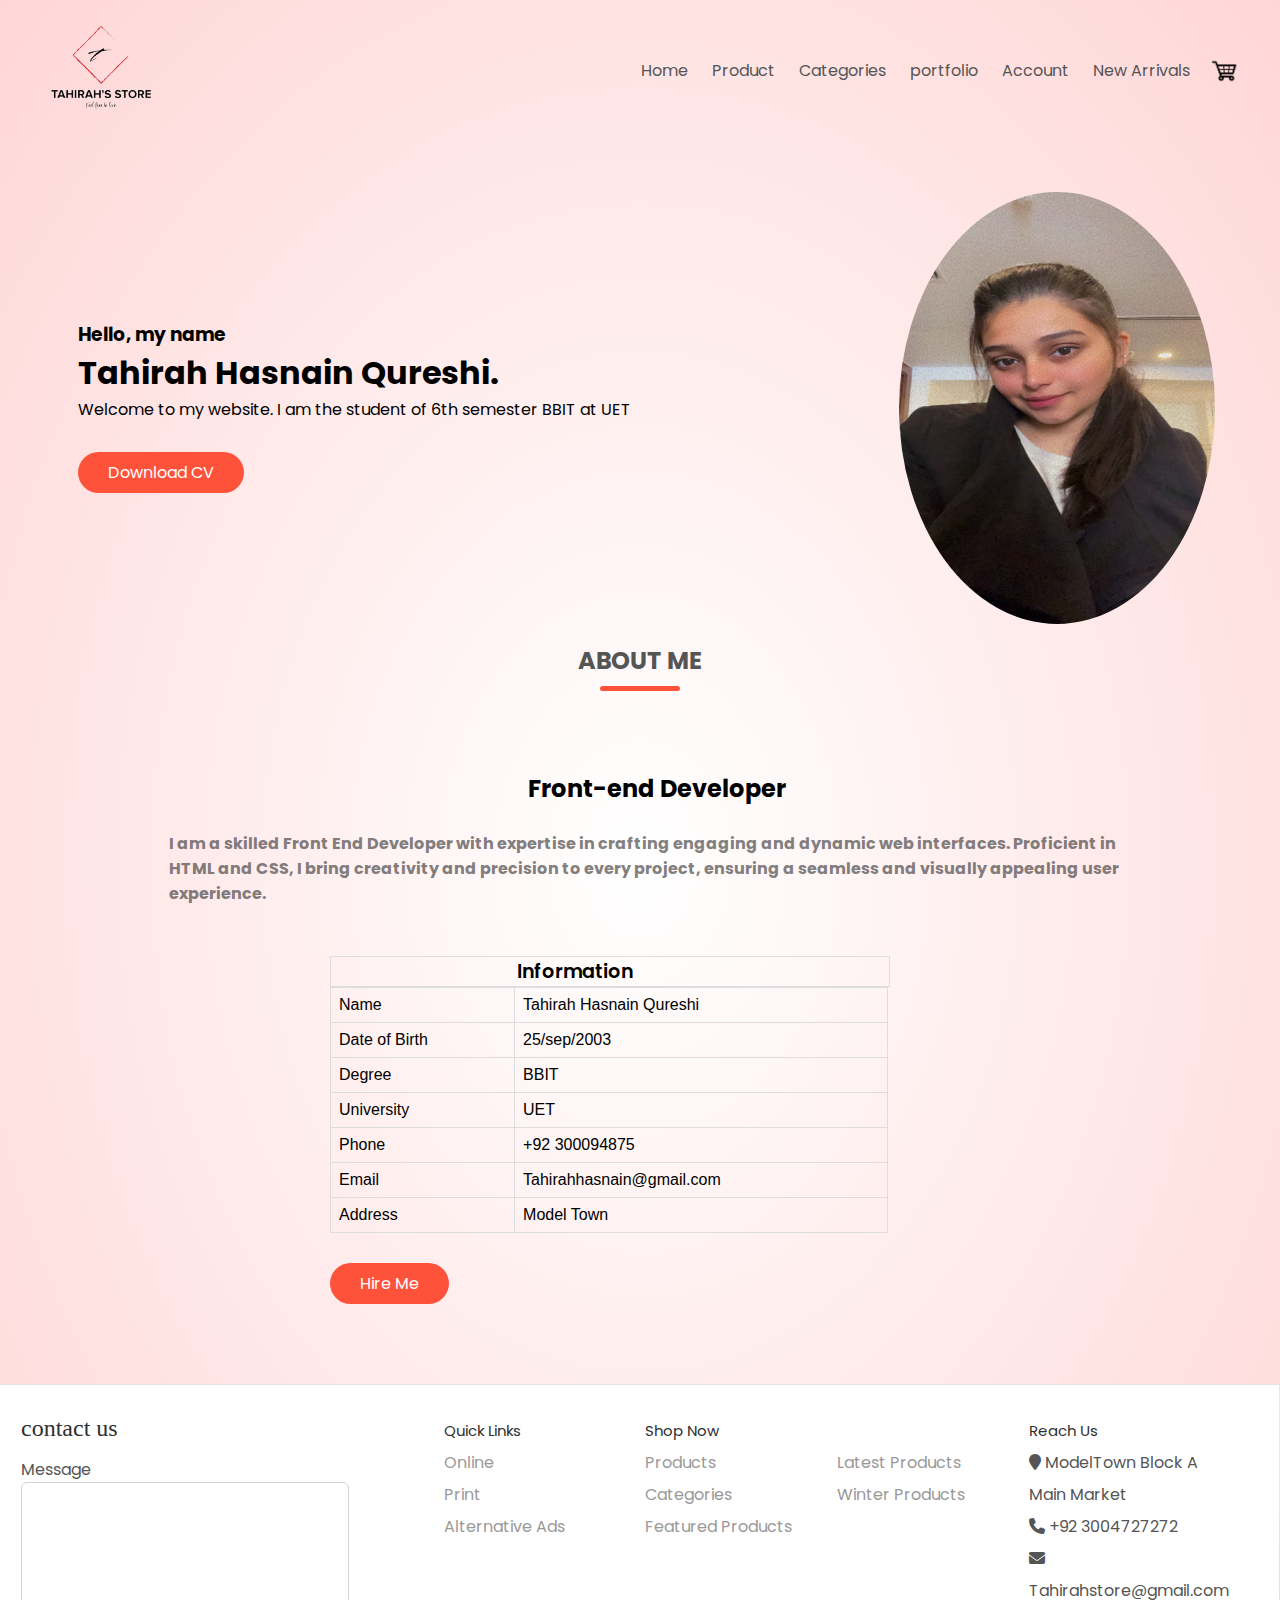
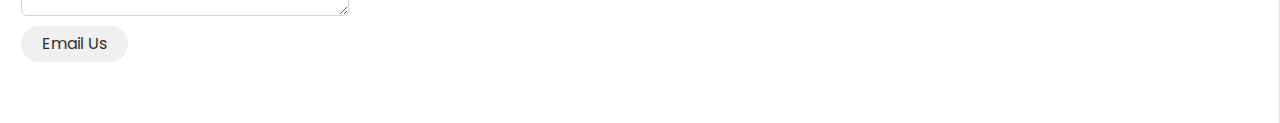
<file: portfolio.html>
<!DOCTYPE html>
<html lang="en">

<head>
  <meta charset="UTF-8">
  <meta name="viewport" content="width=device-width, initial-scale=1.0">
  <title>Portfolio</title>
  <link rel="stylesheet" href="style-portfolio.css">
  <link rel="preconnect" href="https://fonts.googleapis.com">
  <link rel="preconnect" href="https://fonts.gstatic.com" crossorigin>
  <link href="https://fonts.googleapis.com/css2?family=Poppins:wght@300;400;500;600;700&display=swap" rel="stylesheet">
  <link rel="stylesheet" href="https://cdnjs.cloudflare.com/ajax/libs/font-awesome/6.5.1/css/all.min.css">
</head>

<!-- Add this JavaScript code at the end of your HTML body or in a separate JavaScript file -->
<script>
  document.addEventListener("DOMContentLoaded", function() {
      // Get all the "Add to Cart" buttons
      const addToCartButtons = document.querySelectorAll('.add-to-cart-btn');

      // Get the cart count element
      const cartCountElement = document.querySelector('.cart-count');

      // Initialize cart count
      let cartCount = 0;

      // Function to handle click on "Add to Cart" button
      function addToCartClicked(event) {
          // Get the product name from the data-product attribute
          const productName = event.target.getAttribute('data-product');
          
          // Increment cart count
          cartCount++;
          
          // Update cart count displayed in the cart icon
          cartCountElement.textContent = cartCount;

          // Optionally, you can add more logic here such as adding the product to a list of items in the cart
      }

      // Add click event listeners to each "Add to Cart" button
      addToCartButtons.forEach(function(button) {
          button.addEventListener('click', addToCartClicked);
      });
  });
</script>


<body>
  <div class="header">
    <div class="container">
      <div class="navbar">
        <div class="logo">
          <img src="logo-removebg-preview.png" alt="Please add picture" width="125px">
        </div>
        <nav>
          <ul>
            <li><a href="index.html">Home</a></li>
            <li><a href="products.html">Product</a></li>
            <li><a href="categories.html">Categories</a></li>
            <li><a href="portfolio.html">portfolio</a></li>
            <li><a href="Account.html">Account</a></li>
            <li><a href="NewArrivals.html">New Arrivals</a></li>
          </ul>
        </nav>
        <img src="cart-removebg-preview.png" width="30px" height="30px">
      </div>
      <!--featured categories-->
      <div id="home">
        <div class="container">
          <div class="row">

            <div style=" margin-left: -7%;">
              <h3>Hello, my name</h3>
              <h1>Tahirah Hasnain Qureshi.</h1>
              <h1></h1>
              <div>Welcome to my website. I am the student of 6th semester BBIT at UET</div>
              <div>
                <a href="#" class="btn btn-white">Download CV</a>

              </div>
            </div>

            <div>
              <img style="border-radius: 50%; width: 130%; height: 48vh;  margin-left: 10%; margin-top: -8%;"
                src="WhatsApp Image 2024-01-02 at 3.43.10 PM.jpeg" alt="">
            </div>
          </div>
        </div>
      </div>
    
      <div>
        <h2 class="title">ABOUT ME</h2>
      </div>
      <div style="margin-left: 41%;">
        <h2>Front-end Developer</h2>
      </div>
      <br>
      <div>
        <h2 style="    margin-left: 12%;
          width: 80%;
          font-size: medium; color: #4e4b4b; opacity: 0.7;">I am a skilled Front End Developer with expertise in crafting engaging and
          dynamic web interfaces.
          Proficient in HTML and CSS, I bring creativity and precision to every project, ensuring a seamless and
          visually appealing user experience.</h2>
      </div>
      <br><br>
      <div style="margin-left: 25%;">
        <h2 style="margin-left: 0%;
        font-size: larger;
        font-weight: 600;
        border: 1px solid #dddddd;  
        width: 40%;
        padding-left: 20%;">
          Information
         
        </h2>
        <table>
         
          <tr>
            <td>Name</td>
            <td>Tahirah Hasnain Qureshi</td>
          </tr>
          <tr>
            <td>Date of Birth</td>
            <td>25/sep/2003</td>
          </tr>
          <tr>
            <td>Degree</td>
            <td>BBIT</td>
          </tr>
          <tr>
            <td>University</td>
            <td>UET</td>
          </tr>
          <tr>
            <td>Phone</td>
            <td>+92 300094875</td>
          </tr>
          <tr>
            <td>Email</td>
            <td>Tahirahhasnain@gmail.com</td>
          </tr>
          
          <tr>
            <td>Address</td>
            <td>Model Town</td>
          </tr>
          
        </table>
      </div>
      
      <div style="margin-left: 25%;">
        <a href="#" class="btn btn-white">Hire Me</a>
        
      </div>
     

      

      <!--footer-->
        <br><br>
      <footer class="footer">
        <div class="footer__addr">
          <h1 class="footer__logo">Contact Us</h1>

          <p class="mt-5">Message</p>
          <textarea class="form-control" id="message" name="message" rows="5"></textarea>

          <address>


            <a class="footer__btn" href="mailto:example@gmail.com">Email Us</a>
          </address>
        </div>

        <ul class="footer__nav">
          <li class="nav__item">
            <h2 class="nav__title">Quick Links</h2>

            <ul class="nav__ul">
              <li>
                <a href="#">Online</a>
              </li>

              <li>
                <a href="#">Print</a>
              </li>

              <li>
                <a href="#">Alternative Ads</a>
              </li>
            </ul>
          </li>

          <li class="nav__item nav__item--extra">
            <h2 class="nav__title">Shop Now</h2>

            <ul class="nav__ul nav__ul--extra">
              <li>
                <a href="#">Products</a>
              </li>

              <li>
                <a href="#">Categories</a>
              </li>
              <li>
                <a href="#">Featured Products</a>
              </li>
              <li>
                <a href="#">Latest Products</a>
              </li>
              <li>
                <a href="#">Winter Products</a>
              </li>




            </ul>
          </li>

          <li class="nav__item">
            <h2 class="nav__title">Reach Us</h2>

            <div class="mb-2">
              <p>
                <i class="fa fa-map-marker"></i> ModelTown Block A Main Market
              </p>
            </div>
            <div class="mb-2">
              <a href="" class="text-white">
                <i class="fa fa-phone"></i> +92 3004727272
              </a>
            </div>
            <div class="mb-2">
              <a href="" class="text-white">
                <i class="fa fa-envelope"></i> Tahirahstore@gmail.com
              </a>
            </div>
          </li>
        </ul>


    </div>
    </footer>
</body>

</html>
</file>
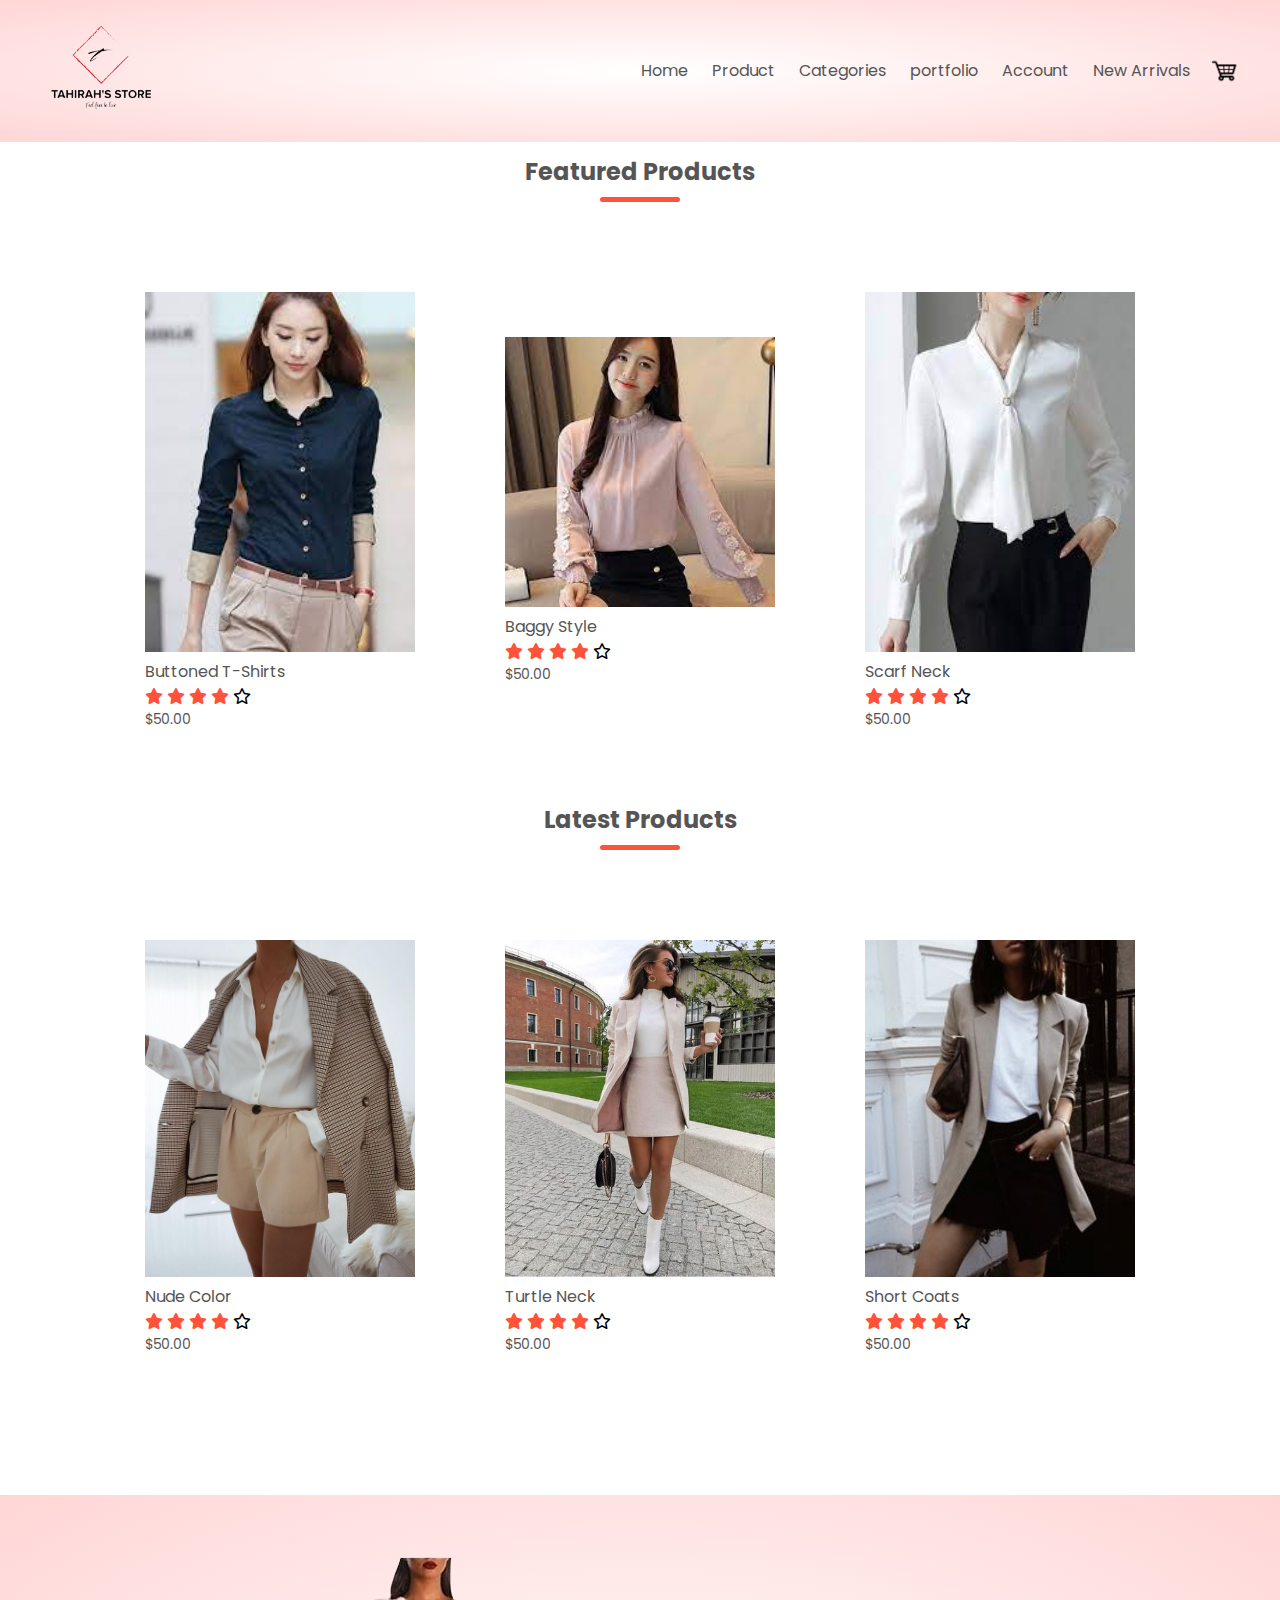
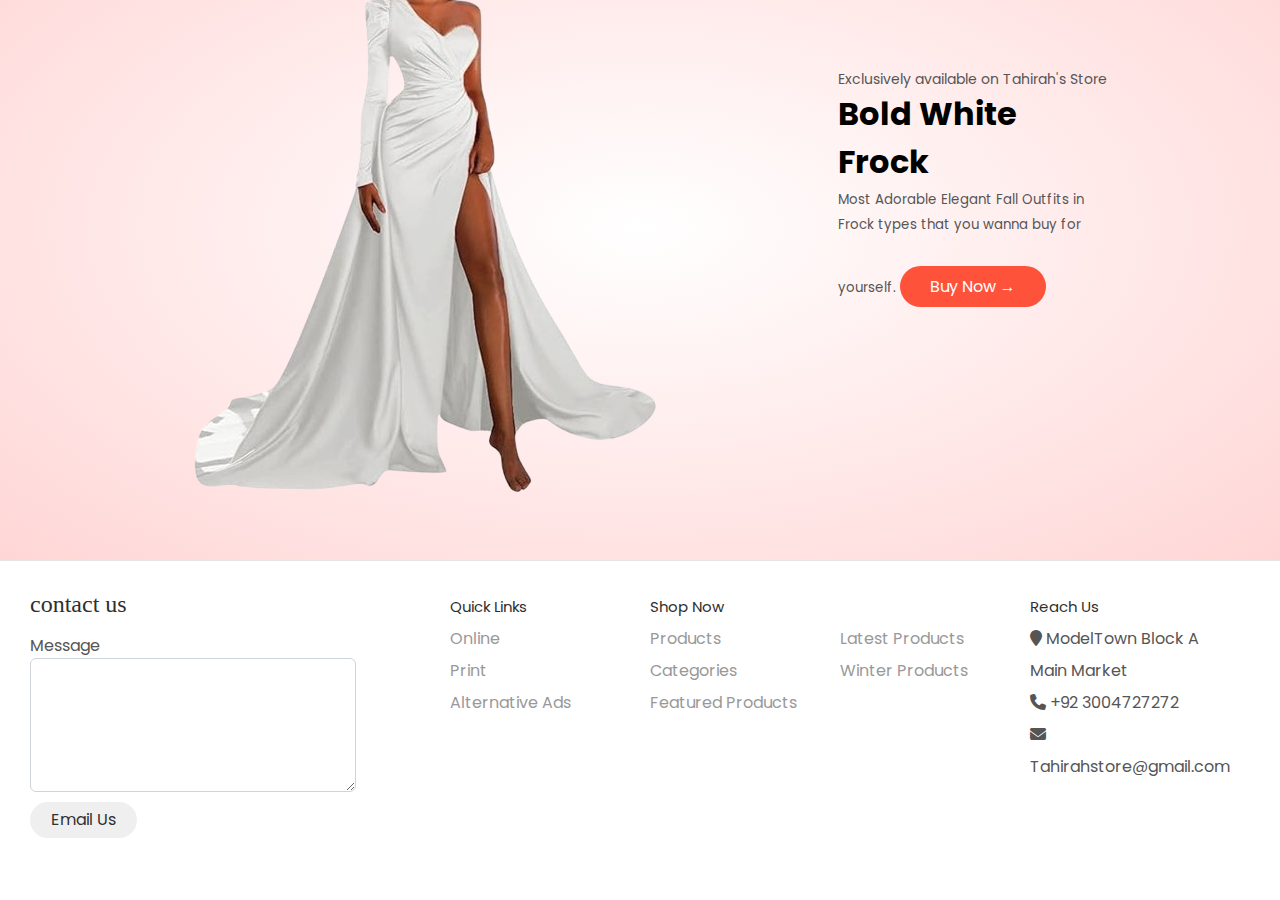
<file: products.html>
<!DOCTYPE html>
<html lang="en">
<head>
    <meta charset="UTF-8">
    <meta name="viewport" content="width=device-width, initial-scale=1.0">
    <title>Product Page</title>
    <link rel="stylesheet" href="style.css">
    <link rel="preconnect" href="https://fonts.googleapis.com">
<link rel="preconnect" href="https://fonts.gstatic.com" crossorigin>
<link href="https://fonts.googleapis.com/css2?family=Poppins:wght@300;400;500;600;700&display=swap" rel="stylesheet">
<link rel="stylesheet" href="https://cdnjs.cloudflare.com/ajax/libs/font-awesome/6.5.1/css/all.min.css">
</head>
<body>

    <!-- header -->
    <header>
        <div class="header">
            <div class="container">
                <div class="navbar">
                    <div class="logo">
                        <img src="logo-removebg-preview.png" alt="Please add picture" width="125px">
                    </div>
                    <nav>
                        <ul>
                            <li><a href="index.html">Home</a></li>
                        <li><a href="products.html">Product</a></li>
                        <li><a href="categories.html">Categories</a></li>
                        <li><a href="portfolio.html">portfolio</a></li>
                        <li><a href="Account.html">Account</a></li>
                        <li><a href="NewArrivals.html">New Arrivals</a></li>
                        </ul>
                    </nav>
                    <img src="cart-removebg-preview.png" width="30px" height="30px">
                </div>

    </header>


        <!-- main  -->
        <main>
            <div class="small-container">
                <h2 class="title">Featured Products</h2>
                <div class="row">
                    <div class="col-4">
                        <img src="i5.jfif" alt="please add image">
                        <h4>Buttoned T-Shirts</h4>
                        <div class="rating">
                            <i class="fa-solid fa-star"></i>
                            <i class="fa-solid fa-star"></i>
                            <i class="fa-solid fa-star"></i>
                            <i class="fa-solid fa-star"></i>
                            <i class="fa-regular fa-star"></i>
                        </div>
                        <p>$50.00</p>
                    </div>
                    <div class="col-4">
                        <img src="i6.jfif" alt="please add image">
                        <h4>Baggy Style</h4>
                        <div class="rating">
                            <i class="fa-solid fa-star"></i>
                            <i class="fa-solid fa-star"></i>
                            <i class="fa-solid fa-star"></i>
                            <i class="fa-solid fa-star"></i>
                            <i class="fa-regular fa-star"></i>
                        </div>
                        <p>$50.00</p>
                    </div>
                    <div class="col-4">
                        <img src="i7.jfif" alt="please add image">
                        <h4>Scarf Neck</h4>
                        <div class="rating">
                            <i class="fa-solid fa-star"></i>
                            <i class="fa-solid fa-star"></i>
                            <i class="fa-solid fa-star"></i>
                            <i class="fa-solid fa-star"></i>
                            <i class="fa-regular fa-star"></i>
                        </div>
                        <p>$50.00</p>
                    </div>
                </div>
                <h2 class="title">Latest Products</h2>
                <div class="row">
                    <div class="col-4">
                        <img src="i10.jpg" alt="please add image">
                        <h4>Nude Color</h4>
                        <div class="rating">
                            <i class="fa-solid fa-star"></i>
                            <i class="fa-solid fa-star"></i>
                            <i class="fa-solid fa-star"></i>
                            <i class="fa-solid fa-star"></i>
                            <i class="fa-regular fa-star"></i>
                        </div>
                        <p>$50.00</p>
                    </div>
                    <div class="col-4">
                        <img src="i8.jfif" alt="please add image">
                        <h4>Turtle Neck</h4>
                        <div class="rating">
                            <i class="fa-solid fa-star"></i>
                            <i class="fa-solid fa-star"></i>
                            <i class="fa-solid fa-star"></i>
                            <i class="fa-solid fa-star"></i>
                            <i class="fa-regular fa-star"></i>
                        </div>
                        <p>$50.00</p>
                    </div>
                    <div class="col-4">
                        <img src="i9.jpg" alt="please add image">
                        <h4>Short Coats</h4>
                        <div class="rating">
                            <i class="fa-solid fa-star"></i>
                            <i class="fa-solid fa-star"></i>
                            <i class="fa-solid fa-star"></i>
                            <i class="fa-solid fa-star"></i>
                            <i class="fa-regular fa-star"></i>
                        </div>
                        <p>$50.00</p>
                    </div>
                </div>
            </div>
        <!--exclusive products-->
        <div class="offer">
            <div class="small-container">
                <div class="row">
                    <div class="col-2">
                        <img src="i11-removebg-preview.png" alt="please add image" class="offer-img">
                    </div>
                    <div class="col-4">
                    <p>Exclusively available on Tahirah's Store</p>
                    <h1>Bold White Frock</h1>
                    <small>Most Adorable Elegant Fall Outfits in Frock types that you wanna buy for yourself.</small>
                    <a href="" class="btn">Buy Now &#8594;</a>
                    </div>
                </div>
            </div>
        </div>
        </main>
        <!--featured products-->
  



<!-- footer  -->
<footer class="footer">
    <div class="footer__addr">
      <h1 class="footer__logo">Contact Us</h1>
          
      <p class="mt-5" >Message</p>
      <textarea class="form-control" id="message" name="message" rows="5"></textarea>
      
      <address>
       
            
        <a class="footer__btn" href="mailto:example@gmail.com">Email Us</a>
      </address>
    </div>
    
    <ul class="footer__nav">
      <li class="nav__item">
        <h2 class="nav__title">Quick Links</h2>
  
        <ul class="nav__ul">
          <li>
            <a href="#">Online</a>
          </li>
  
          <li>
            <a href="#">Print</a>
          </li>
              
          <li>
            <a href="#">Alternative Ads</a>
          </li>
        </ul>
      </li>
      
      <li class="nav__item nav__item--extra">
        <h2 class="nav__title">Shop Now</h2>
        
        <ul class="nav__ul nav__ul--extra">
          <li>
            <a href="#">Products</a>
          </li>
          
          <li>
            <a href="#">Categories</a>
          </li>
          <li>
            <a href="#">Featured Products</a>
          </li>
          <li>
            <a href="#">Latest Products</a>
          </li>
          <li>
            <a href="#">Winter Products</a>
          </li>
          
         
          
          
        </ul>
      </li>
      
      <li class="nav__item">
        <h2 class="nav__title">Reach Us</h2>
        
        <div class="mb-2">
            <p>
                <i class="fa fa-map-marker"></i> ModelTown Block A Main Market
            </p>
        </div>
        <div class="mb-2">
            <a href="" class="text-white">
                <i class="fa fa-phone"></i> +92 3004727272
            </a>
        </div>
        <div class="mb-2">
            <a href="" class="text-white">
                <i class="fa fa-envelope"></i> Tahirahstore@gmail.com
            </a>
        </div>
      </li>
    </ul>
    
   
    </div>
  </footer>
   
</body>
</html>
</file>
<file: style.css>
*{
    margin: 0;
    border: 0;
    box-sizing: 0;
}
body{
    font-family: 'Poppins', sans-serif;
}

.cart-count {
  position: absolute;
  margin-bottom: 30px;
  right: 30px;
  
  color: black; /* Optional: add styling to the cart count */
  padding: 5px; /* Optional: add styling to the cart count */
  border-radius: 50%; /* Optional: add styling to the cart count */
}

.navbar{
    display: flex;
    align-items: center;
    padding: 20px;
}
nav{
    flex: 1;
    text-align: right;
}
nav ul{
    display: inline-block;
    list-style-type: none;
}
nav ul li{
    display: inline-block;
    margin-right: 20px;
}
a{
    text-decoration: none;
    color: #555;
}
p{
    color: #555;
}
.container{
    max-width: 1300px;
    margin: auto;
    padding-left: 20px;
    padding-right: 20px;
}
.row{
    display: flex;
    align-items: center;
    flex-wrap: wrap;
    justify-content: space-around;
}
.col-2{
    flex-basis: 50%;
    min-width: 300px;
}
.col-2 img{
    max-width: 100%;
    padding: 50px 0;
}
.col-2 h1{
    font-size: 50px;
    line-height: 60px;
    margin: 25px 0;
}
.add-to-cart-btn{
  display: inline-block;
    background: #ff523b;
    color: #fff;
    padding: 8px 30px;
    margin: 30px 0;
    border-radius: 30px;
    transition: background 0.5s;
}
.btn{
    display: inline-block;
    background: #ff523b;
    color: #fff;
    padding: 8px 30px;
    margin: 30px 0;
    border-radius: 30px;
    transition: background 0.5s;
}
.btn:hover{
    background: #563434;
}
.header{
    background: radial-gradient(#fff,#ffd6d6);
}
.header .row{
    margin-top: 70px;
}
.categories{
    margin: 70px 0;
}
.col-3{
    flex-basis: 30%;
    min-width: 250px;
    margin-bottom: 30px;
}
.col-3 img{
    width: 100%;
}
.small-container{
    max-width: 1080px;
    margin: auto;
    padding-left: 25px;
    padding-right: 25px;
}
.col-4{
    flex-basis: 25%;
    padding: 10px;
    min-width: 200px;
    margin-bottom: 50px;
    transition: transform 0.5s;
}
.col-4 img{
    width: 100%;
}
.title{
    text-align: center;
    margin: 0 auto 80px;
    position: relative;
    line-height: 60px;
    color: #555;
}
.title::after{
    content: '';
    background: #ff523b;
    width: 80px;
    height: 5px;
    border-radius: 5px;
    position: absolute;
    bottom: 0;
    left: 50%;
    transform: translateX(-50%);
}
h4{
    color: #555;
    font-weight: normal;
}
.col-4 p{
    font-size: 14px;
}
.rating .fa-solid{
    color: #ff523b;
}
.col-4:hover{
    transform: translateY(-5px);
}
.offer{
    background: radial-gradient(#fff,#ffd6d6);
    margin-top: 80px;
    padding: 30px 0;
}
.col-2 .offer-img{
    padding: 30px;
}
small{
    color: #555;
}

/* footer */

.footer {
    display: flex;
    flex-flow: row wrap;
    padding: 30px 30px 20px 30px;
    color: #2f2f2f;
    background-color: #fff;
    border-top: 1px solid #e5e5e5;
  }
  
  .footer > * {
    flex:  1 100%;
  }
  
  .footer__addr {
    margin-right: 1.25em;
    margin-bottom: 2em;
  }
  
  .footer__logo {
    font-family: 'Pacifico', cursive;
    font-weight: 400;
    text-transform: lowercase;
    font-size: 1.5rem;
    margin-bottom: 15px;
  }
  
  .footer__addr h2 {
    margin-top: 1.3em;
    font-size: 15px;
    font-weight: 400;
  }
  
  .nav__title {
    font-weight: 400;
    font-size: 15px;
  }
  
  .footer address {
    font-style: normal;
    color: #999;
  }
  
  .footer__btn {
    display: flex;
    align-items: center;
    justify-content: center;
    height: 36px;
    max-width: max-content;
    background-color: rgb(33, 33, 33, 0.07);
    border-radius: 100px;
    color: #2f2f2f;
    line-height: 0;
    margin: 0.6em 0;
    font-size: 1rem;
    padding: 0 1.3em;
    transition: background-color 0.3s ease; /* Smooth transition for background color change */
}

.footer__btn:hover {
  background-color: rgb(33, 33, 33, 0.2); /* Change background color on hover */
}
  
  
  .footer ul {
    list-style: none;
    padding-left: 0;
  }
  
  .footer li {
    line-height: 2em;
    
  }
  
  .footer a {
    text-decoration: none;
  }
  
  .footer__nav {
    display: flex;
      flex-flow: row wrap;
  }
  
  .footer__nav > * {
    flex: 1 50%;
    margin-right: 1.25em;
  }
  
  .nav__ul a {
    color: #999;
  }
  
  .nav__ul--extra {
    column-count: 2;
    column-gap: 1.2em;
  }
  
  
  .form-control {
    display: block;
    width: 75%;
    padding: 0.375rem 0.75rem;
    font-size: 1rem;
    font-weight: 400;
    line-height: 1.5;
    color: #212529;
    background-color: #fff;
    background-clip: padding-box;
    border: 1px solid #ced4da;
    -webkit-appearance: none;
    -moz-appearance: none;
    appearance: none;
    border-radius: 0.375rem;
    transition: border-color .15s ease-in-out,box-shadow .15s ease-in-out;
}
  
  @media screen and (min-width: 40.375em) {
    .footer__nav > * {
      flex: 1;
    }
    
    .nav__item--extra {
      flex-grow: 2;
    }
    
    .footer__addr {
      flex: 1 0px;
    }
    
    .footer__nav {
      flex: 2 0px;
    }
    
  }
  @media only screen and (min-width: 768px){
    .Home-heading{
    text-align: start;
    font-size: large;
    }
    .heading-first{
     margin-bottom: 9%;
    }
   
  }

  .scrollable-content {
    height: 150px; /* Adjust based on your requirement */
    width: 100%; /* Adjust if you want a specific width */
    overflow-y: scroll; /* Enables vertical scrolling */
    padding: 15px;
    border: 1px solid #ccc; /* Optional, adds a border around the scrollable area */
    box-shadow: 0 0 10px rgba(0,0,0,0.1); /* Optional, adds shadow for better visibility */
}
</file>
<file: style-login.css>
* {
    margin:0px;
    padding:0px;
    box-sizing:border-box;
  }
  body {
    font-family:sans-serif;
    background: linear-gradient(#FFF,#FFFF));
  .login-form {
    position:absolute;
    top:50%;
    left:50%;
    transform:translate(-50%,-50%);
    width:90%;
    max-width:450px;
    background:#fff;
    padding:20px 30px;
    box-shadow: rgba(17, 12, 46, 0.15) 0px 48px 100px 0px;
    border: 1px solid rgba(17, 12, 46, 0.15);
    border-radius: 10px;
    margin-top: 5%;
  }
  .login-form .form-title {
    text-align:center;
    font-size:30px;
    font-weight:600;
    margin:20px 0px 30px;
    color:#111;
  }
  .login-form .form-input {
    margin:10px 0px;
  }
  .login-form .form-input label,
  .login-form .captcha label {
    display:block;
    font-size:15px;
    color:#111;
    margin-bottom:10px;
  }
  .login-form .form-input input {
    width:100%;
    padding:10px;
    outline: none;
    border-radius: 4px;
    border:1px solid #888;
    font-size:15px;
  }
  .login-form .captcha {
    margin:15px 0px;
  }
  .login-form .captcha .preview {
    color:#555;
    width:100%;
    text-align:center;
    height:40px;
    line-height:40px;
    letter-spacing:8px;
    border:1px dashed #888;
    border-radius: 4px;
    font-family:"monospace";
  }
  .login-form .captcha .preview span {
    display:inline-block;
    user-select:none;
  }
  .login-form .captcha .captcha-form {
    display:flex;
  }
  .login-form .captcha .captcha-form input {
    width:100%;
    outline: none;
    padding:8px;
    border-radius: 4px;
    border:1px solid #888;
  }
  .login-form .captcha .captcha-form .captcha-refresh {
    width:40px;
    border:none;
    outline:none;
    background:#888;
    border-radius: 4px;
    color:#eee;
    cursor:pointer;
  }
  #login-btn {
    margin-top:5px;
    width:100%;
    padding:12px;
    border:none;
    outline:none;
    font-size:15px;
    text-transform:uppercase;
    background:#4c81ff;
    border-radius: 5px;
    color:#fff;
    transition: .3s;
    cursor:pointer;
  }
  #login-btn:hover{
    opacity: .8;
  }


  /* previous styles */

  .navbar{
    display: flex;
    align-items: center;
    padding: 20px;
}
nav{
    flex: 1;
    text-align: right;
}
nav ul{
    display: inline-block;
    list-style-type: none;
}
nav ul li{
    display: inline-block;
    margin-right: 20px;
}
a{
    text-decoration: none;
    color: #555;
}
p{
    color: #555;
}
.container{
    max-width: 1300px;
    margin: auto;
    padding-left: 20px;
    padding-right: 20px;
}
.row{
    display: flex;
    align-items: center;
    flex-wrap: wrap;
    justify-content: space-around;
}
.col-2{
    flex-basis: 50%;
    min-width: 300px;
}
.col-2 img{
    max-width: 100%;
    padding: 50px 0;
}
.col-2 h1{
    font-size: 50px;
    line-height: 60px;
    margin: 25px 0;
}
.btn{
    display: inline-block;
    background: #ff523b;
    color: #fff;
    padding: 8px 30px;
    margin: 30px 0;
    border-radius: 30px;
    transition: background 0.5s;
}
.btn:hover{
    background: #563434;
}
.header{
    background: radial-gradient(#fff,#ffd6d6);
}
.header .row{
    margin-top: 70px;
}
.categories{
    margin: 70px 0;
}
.col-3{
    flex-basis: 30%;
    min-width: 250px;
    margin-bottom: 30px;
}
.col-3 img{
    width: 100%;
}
.small-container{
    max-width: 1080px;
    margin: auto;
    padding-left: 25px;
    padding-right: 25px;
}
.col-4{
    flex-basis: 25%;
    padding: 10px;
    min-width: 200px;
    margin-bottom: 50px;
    transition: transform 0.5s;
}
.col-4 img{
    width: 100%;
}
.title{
    text-align: center;
    margin: 0 auto 30px;
    position: relative;
    line-height: 40px;
    color: #555;
}
.title::after{
    content: '';
    background: #ff523b;
    width: 80px;
    height: 5px;
    border-radius: 5px;
    position: absolute;
    bottom: 0;
    left: 50%;
    transform: translateX(-50%);
}
h4{
    color: #555;
    font-weight: normal;
}
.col-4 p{
    font-size: 14px;
}
.rating .fa-solid{
    color: #ff523b;
}
.col-4:hover{
    transform: translateY(-5px);
}
.offer{
    background: radial-gradient(#fff,#ffd6d6);
    margin-top: 80px;
    padding: 30px 0;
}
.col-2 .offer-img{
    padding: 30px;
}
small{
    color: #555;
}
</file>
<file: style-portfolio.css>
@import url('https://fonts.googleapis.com/css?family=Montserrat:300,400,700&display=swap');
* {
	padding: 0;
	margin: 0;
	
}




/* Hero Section */
.hero {
	/* min-height: 80vh; */
	width: 100%;
	padding-top: 50px;
	/* justify-content: center; */
	background-color: radial-gradient(#fff,#ffd6d6);
	margin-left: 20px;
	
}
.hero .hero-info {
	width: 100%;

}
.hero .hero-info .hero-info-heading {
	font-size: 3rem;
    font-weight: 600;
    width: 270%;
    margin-left: 7%;
    color: rgba(47, 7, 7, 0.975);
}
.hero .hero-info .hero-info-subheading {
	font-size: 1.6rem;
	text-transform: uppercase;
	width: 150%;
	letter-spacing: 0.2rem;
	color: rgba(35, 4, 4, 0.918);
}
.hero .hero-info .hero-info-button {
	margin-top: 30px;
	padding: 2rem 5rem;
	display: inline-block;
	font-size: 1.6rem;
	text-transform: uppercase;
	color: rgb(62, 8, 8);
	text-decoration: none;
	letter-spacing: .6rem;
	background-color: rgba(85, 85, 85, 0.534);
}


/* Media query for desktop and tab  */
@media only screen and (min-width: 768px) {
	
	
	.hero {
		height: 100vh;
		flex-direction: row;
		padding-left: 10%;
		justify-content: center;
		align-items: center;
	}
	.hero .hero-info {
		max-width: 30%;
		text-align: left;
	}
	.hero .hero-info .hero-info-subheading {
		font-size: 1.3rem;
		letter-spacing: 0.2rem;
    width: 170%;
	}
  .hero .hero-info .hero-info-button {
    margin-top: 30px;
    padding: 2rem 5rem;
    display: inline-block;
    font-size: 1.6rem;
    text-transform: uppercase;
    color: rgb(62, 8, 8);
    text-decoration: none;
    letter-spacing: .6rem;
    background-color: rgba(85, 85, 85, 0.534);
    width: 50%;
  }
  
	
}
/* Media Query For Desktop Only  */
@media only screen and (min-width: 1200px) {
	.hero .hero-info .hero-info-heading {
		font-size: 3rem;
	}
	.hero .hero-info .hero-info-subheading {
		letter-spacing: 0.2rem;
	}
}
/* End Media Query For Desktop Only  */
*{
    margin: 0;
    border: 0;
    box-sizing: 0;
}
body{
    font-family: 'Poppins', sans-serif;
}
.navbar{
    display: flex;
    align-items: center;
    padding: 20px;
}
nav{
    flex: 1;
    text-align: right;
}
nav ul{
    display: inline-block;
    list-style-type: none;
}
nav ul li{
    display: inline-block;
    margin-right: 20px;
}
a{
    text-decoration: none;
    color: #555;
}
p{
    color: #555;
}
.container{
    max-width: 1300px;
    margin: auto;
    padding-left: 20px;
    padding-right: 20px;
}
.row{
    display: flex;
    align-items: center;
    flex-wrap: wrap;
    justify-content: space-around;
}
.col-2{
    flex-basis: 50%;
    min-width: 300px;
}
.col-2 img{
    max-width: 100%;
    padding: 50px 0;
}
.col-2 h1{
    font-size: 50px;
    line-height: 60px;
    margin: 25px 0;
}
.btn{
    display: inline-block;
    background: #ff523b;
    color: #fff;
    padding: 8px 30px;
    margin: 30px 0;
    border-radius: 30px;
    transition: background 0.5s;
}
.btn:hover{
    background: #563434;
}
.header{
    background: radial-gradient(#fff,#ffd6d6);
}
.header .row{
    margin-top: 70px;
}
.categories{
    margin: 70px 0;
}
.col-3{
    flex-basis: 30%;
    min-width: 250px;
    margin-bottom: 30px;
}
.col-3 img{
    width: 100%;
}
.small-container{
    max-width: 1080px;
    margin: auto;
    padding-left: 25px;
    padding-right: 25px;
}
.col-4{
    flex-basis: 25%;
    padding: 10px;
    min-width: 200px;
    margin-bottom: 50px;
    transition: transform 0.5s;
}
.col-4 img{
    width: 100%;
}
.title{
    text-align: center;
    margin: 0 auto 80px;
    position: relative;
    line-height: 60px;
    color: #555;
}
.title::after{
    content: '';
    background: #ff523b;
    width: 80px;
    height: 5px;
    border-radius: 5px;
    position: absolute;
    bottom: 0;
    left: 50%;
    transform: translateX(-50%);
}
h4{
    color: #555;
    font-weight: normal;
}
.col-4 p{
    font-size: 14px;
}
.rating .fa-solid{
    color: #ff523b;
}
.col-4:hover{
    transform: translateY(-5px);
}
.offer{
    background: radial-gradient(#fff,#ffd6d6);
    margin-top: 80px;
    padding: 30px 0;
}
.col-2 .offer-img{
    padding: 30px;
}
small{
    color: #555;
}

/* footer */

.footer {
    display: flex;
    flex-flow: row wrap;
    padding: 30px 30px 20px 30px;
    color: #2f2f2f;
    background-color: #fff;
    border-top: 1px solid #e5e5e5;
    min-width: 99%;
    margin-left: -29px;
  }
  
  .footer > * {
    flex:  1 100%;
  }
  
  .footer__addr {
    margin-right: 1.25em;
    margin-bottom: 2em;
  }
  
  .footer__logo {
    font-family: 'Pacifico', cursive;
    font-weight: 400;
    text-transform: lowercase;
    font-size: 1.5rem;
    margin-bottom: 15px;
  }
  
  .footer__addr h2 {
    margin-top: 1.3em;
    font-size: 15px;
    font-weight: 400;
  }
  
  .nav__title {
    font-weight: 400;
    font-size: 15px;
  }
  
  .footer address {
    font-style: normal;
    color: #999;
  }
  
  .footer__btn {
    display: flex;
    align-items: center;
    justify-content: center;
    height: 36px;
    max-width: max-content;
    background-color: rgb(33, 33, 33, 0.07);
    border-radius: 100px;
    color: #2f2f2f;
    line-height: 0;
    margin: 0.6em 0;
    font-size: 1rem;
    padding: 0 1.3em;
    transition: background-color 0.3s ease; /* Smooth transition for background color change */
}

.footer__btn:hover {
  background-color: rgb(33, 33, 33, 0.2); /* Change background color on hover */
}
  
  
  .footer ul {
    list-style: none;
    padding-left: 0;
  }
  
  .footer li {
    line-height: 2em;
    
  }
  
  .footer a {
    text-decoration: none;
  }
  
  .footer__nav {
    display: flex;
      flex-flow: row wrap;
  }
  
  .footer__nav > * {
    flex: 1 50%;
    margin-right: 1.25em;
  }
  
  .nav__ul a {
    color: #999;
  }
  
  .nav__ul--extra {
    column-count: 2;
    column-gap: 1.2em;
  }
  
  
  .form-control {
    display: block;
    width: 75%;
    padding: 0.375rem 0.75rem;
    font-size: 1rem;
    font-weight: 400;
    line-height: 1.5;
    color: #212529;
    background-color: #fff;
    background-clip: padding-box;
    border: 1px solid #ced4da;
    -webkit-appearance: none;
    -moz-appearance: none;
    appearance: none;
    border-radius: 0.375rem;
    transition: border-color .15s ease-in-out,box-shadow .15s ease-in-out;
}
  
  @media screen and (min-width: 40.375em) {
    .footer__nav > * {
      flex: 1;
    }
    
    .nav__item--extra {
      flex-grow: 2;
    }
    
    .footer__addr {
      flex: 1 0px;
    }
    
    .footer__nav {
      flex: 2 0px;
    }
  }

  table {
    font-family: arial, sans-serif;
    border-collapse: collapse;
    width: 60%;
  }
  
  td, th {
    border: 1px solid #dddddd;
    text-align: left;
    padding: 8px;
  }
</file>
